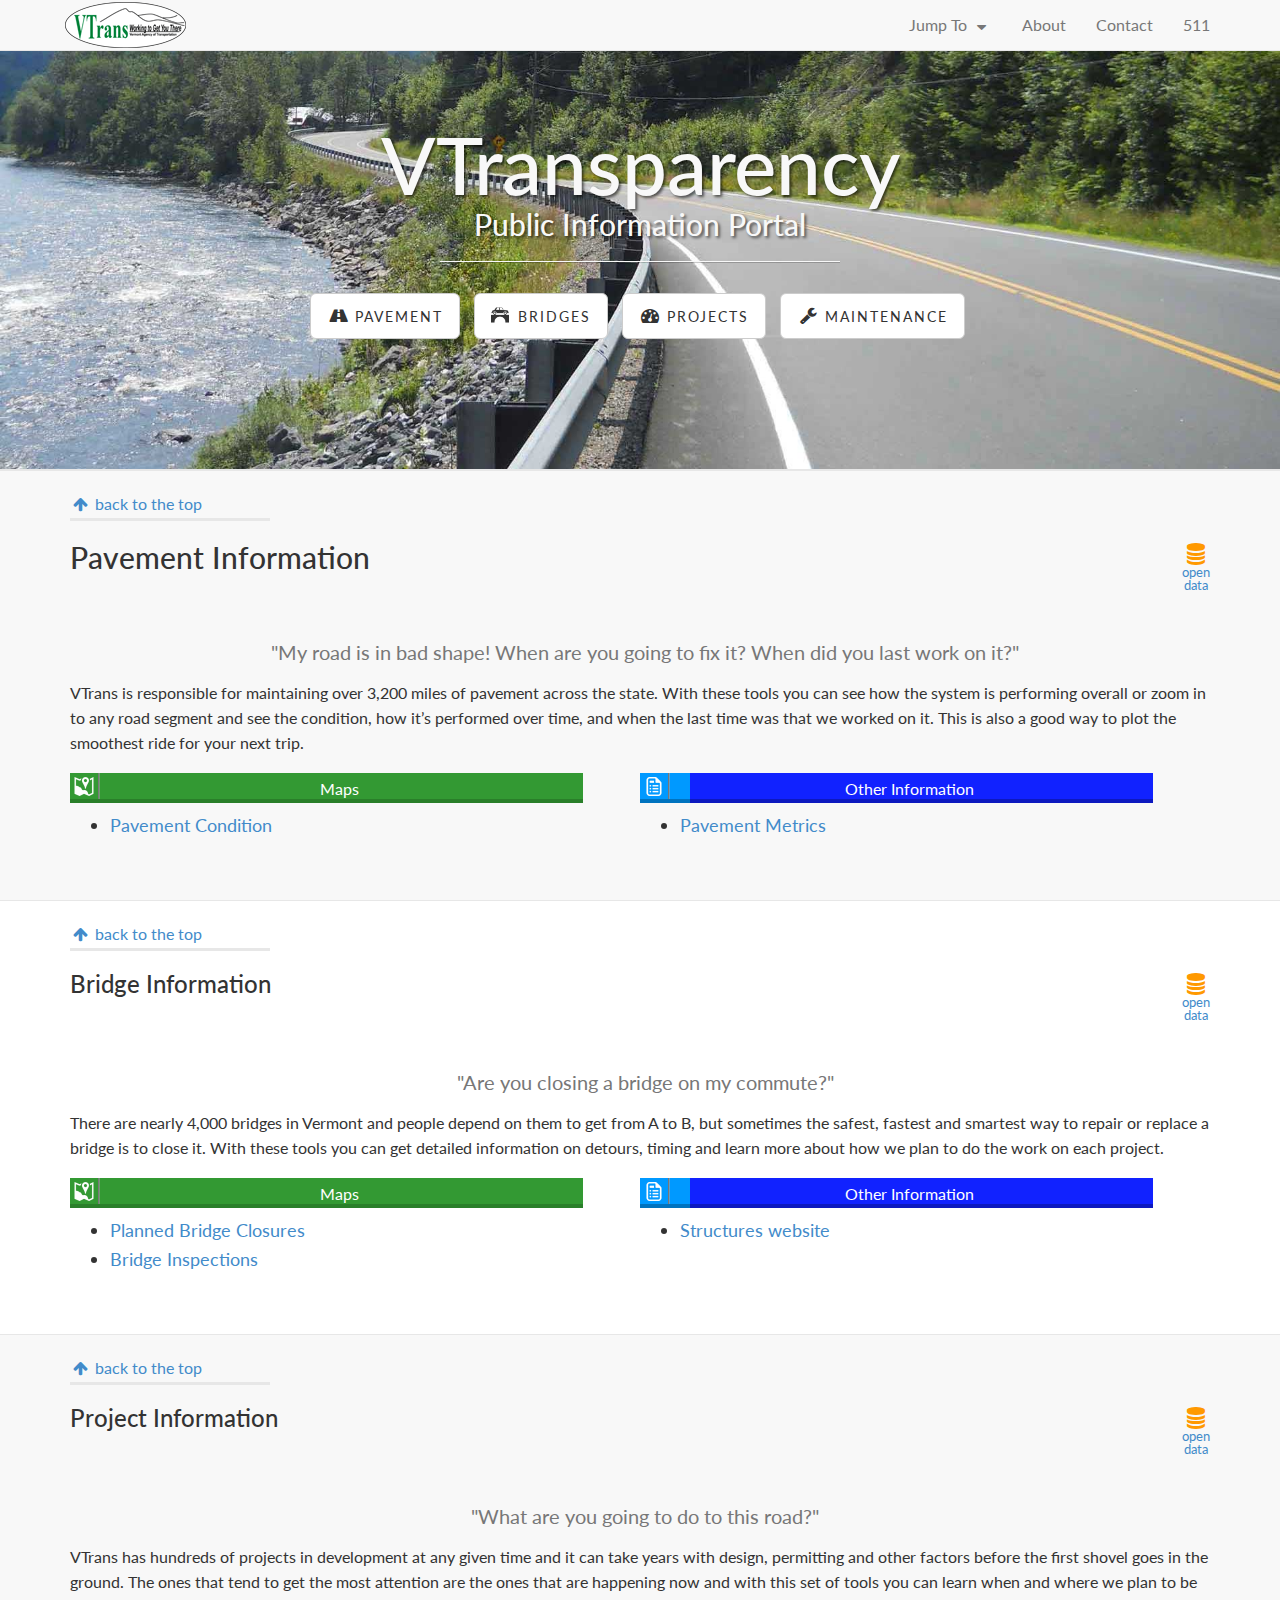
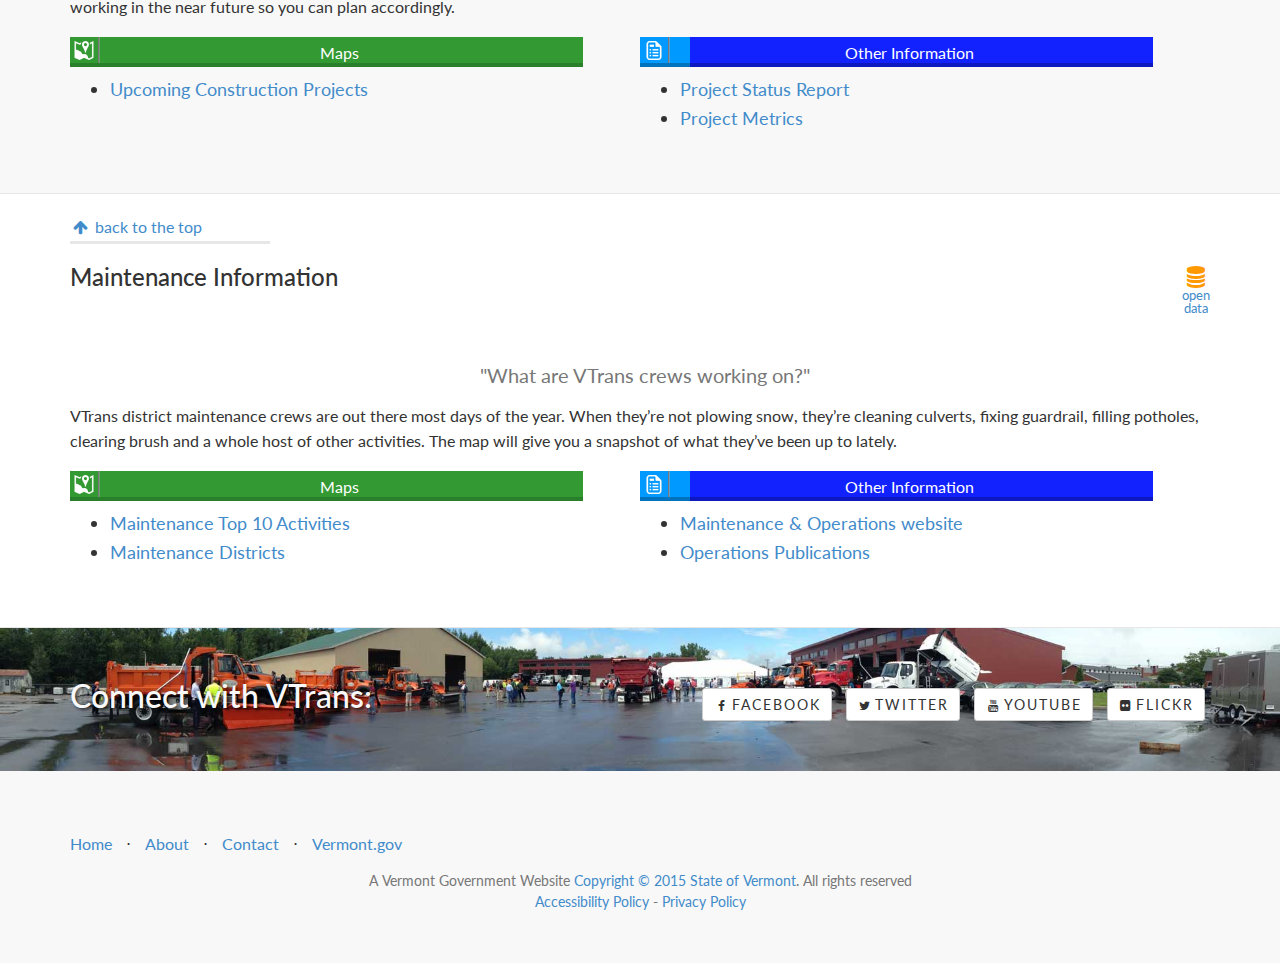
<file: index.html>
<!DOCTYPE html>
<html lang="en">
<head>
    <meta charset="utf-8">
    <meta http-equiv="X-UA-Compatible" content="IE=edge">
    <meta name="viewport" content="width=device-width, initial-scale=1">
    <meta name="description" content="">
    <meta name="author" content="">

    <title>VTransparency</title>
	<link rel="shortcut icon" href="vtrans.ico" type="image/x-icon" />
    <!-- Bootstrap Core CSS -->
    <link href="css/bootstrap.min.css" rel="stylesheet">

    <!-- Custom CSS -->
    <link href="css/landing-page.css" rel="stylesheet">

    <!-- Custom Fonts -->
    <link href="font-awesome-4.1.0/css/font-awesome.min.css" rel="stylesheet" type="text/css">
    <link href="http://fonts.googleapis.com/css?family=Lato:300,400,700,300italic,400italic,700italic" rel="stylesheet" type="text/css">

    <!-- HTML5 Shim and Respond.js IE8 support of HTML5 elements and media queries -->
    <!-- WARNING: Respond.js doesn't work if you view the page via file:// -->
    <!--[if lt IE 9]>
        <script src="https://oss.maxcdn.com/libs/html5shiv/3.7.0/html5shiv.js"></script>
        <script src="https://oss.maxcdn.com/libs/respond.js/1.4.2/respond.min.js"></script>
    <![endif]-->
</head>
<body>

    <!-- Navigation -->
    <nav class="navbar navbar-default navbar-fixed-top" role="navigation">
        <div class="container">
            <!-- Brand and toggle get grouped for better mobile display -->
            <div class="navbar-header">
                <button type="button" class="navbar-toggle" data-toggle="collapse" data-target="#bs-example-navbar-collapse-1">
                    <span class="sr-only">Toggle navigation</span>
                    <span class="icon-bar"></span>
                    <span class="icon-bar"></span>
                    <span class="icon-bar"></span>
                </button>
                <a class="navbar-brand" style="padding: 0 10px;" target="_blank" href="http://vtrans.vermont.gov"><img src='img/VTransLogo.png' height="50px" alt="VTrans" /></a>
            </div>
            <!-- Collect the nav links, forms, and other content for toggling -->
            <div class="collapse navbar-collapse" id="bs-example-navbar-collapse-1">
                <ul class="nav navbar-nav navbar-right">
					<li class="dropdown">
                        <a data-toggle="dropdown" href="">Jump To <i  style="position:relative; top:-2px;" class="fa fa-sort-desc fa-fw"></i></a>
						<ul class="dropdown-menu" role="menu" aria-labelledby="dLabel">
						   <li role="menu">
							<a href="#" class="pavement" role="menuitem" tabindex="-1">Pavement</a>
						   </li>
						   <li role="menu">
							<a href="#" class="bridge" role="menuitem" tabindex="-1">Bridges</a>
						   </li>
						   <li role="menu">
							<a href="#" class="projects" role="menuitem" tabindex="-1">Projects</a>
						   </li>
						   <li role="menu">
							<a href="#" class="ops" role="menuitem" tabindex="-1">Maintenance</a>
						   </li>
						  <!-- <li role="menu">
							<a href="#" class="who" role="menuitem" tabindex="-1">Contacts</a>
						   </li>-->
						</ul>
					</li>
                    <li>
                        <a href="about.html">About</a>
                    </li>
                    <li>
                        <a href="http://vtrans.vermont.gov/contact" target="_blank">Contact</a>
                    </li>
					<li>
                        <a href="http://511vt.com" target="_blank">511</a>
                    </li>					
                </ul>
            </div>

            <!-- /.navbar-collapse -->
        </div>
        <!-- /.container -->
    </nav>

    <!-- Header -->
    <div class="intro-header">

        <div class="container">

            <div class="row">
                <div class="col-lg-12">
                    <div class="intro-message">
                        <h1>VTransparency</h1>
                        <h2>Public Information Portal</h2>
                        <hr class="intro-divider">
                        <ul class="list-inline intro-social-buttons">
                            <li>
                                <a href="#" class="btn btn-default btn-lg pavement"><i class="fa fa-road fa-fw"></i> <span class="network-name">Pavement</span></a>
                            </li>
							<li>
                                <!--<a href="#" id="btnBridge" class="btn btn-default btn-lg"><i class="fa fa-car fa-fw"></i> <span class="network-name">Bridge</span></a>-->
                                <a href="#" class="btn btn-default btn-lg bridge">
                                <img src="img/bridge.png" height="18px" style="margin-top: -5px; padding-right: 4px;">
                                <span class="network-name">Bridges</span></a>
                            </li>
                            <li>
                                <a href="#" class="btn btn-default btn-lg projects"><i class="fa fa-tachometer fa-fw"></i> <span class="network-name">Projects</span></a>
                            </li>
							<li>
                                <a href="#" class="btn btn-default btn-lg ops"><i class="fa fa-wrench fa-fw"></i> <span class="network-name">Maintenance</span></a>
                            </li>
                            <!--<li>
                                <a href="#" class="btn btn-default btn-lg who"><i class="fa fa-phone-square fa-fw"></i> <span class="network-name">Contacts</span></a>
                            </li>      -->
                        </ul>
                    </div>
                </div>
            </div>

        </div>
        <!-- /.container -->

    </div>
    <!-- /.intro-header -->

    <!-- Page Content -->
    <div class="content-section-a first-section" id="pavement">
        <div class="container">
            <div class="row">
                <div class="col-lg-5 col-sm-6" style="width:100%">
					<div style="margin-top:-30px;">
					<p class="toTopMargin"><a class='backtop' href='#top'><i class="fa fa-arrow-up fa-fw"></i> back to the top</a></p>
                    <hr class="section-heading-spacer"/>
					</div>
                    <div class="clearfix"></div>
					<div class="contentTopLeft">
						<h2 class="section-heading" style="margin:0 0 8px 0px;">Pavement Information</h2>
					</div>
					<div class="contentTopRight">
						<!--<div class='topRightIcons'><a href="contact.html"><i class="fa fa-user fa-lg fauser"></i><br/><span>contact</span></a></div>-->
						<div class='topRightIcons'><a target="_blank" href="http://geodata.vermont.gov/datasets?q=pavement&sort=-updatedAt&t=nodevtrans"><i class="fa fa-database fa-lg fadatabase"></i><br/><p class="breakss">open</br>data</p></a></div>
					</div>
          <div class="contentTopCenter">
            <h2><small>"My road is in bad shape! When are you going to fix it? When did you last work on it?"</small></h2>
          </div>
					<div class="contentText">
						<p>VTrans is responsible for maintaining over 3,200 miles of pavement across the state. With these tools you can see how the system is performing overall or zoom in to any road segment and see the condition, how it’s performed over time, and when the last time was that we worked on it. This is also a good way to plot the smoothest ride for your next trip.</p>
					</div>
					<div class="contentMaps">
						<div class="mapsHeader" style="width:90%; text-align:center; height:30px;">
							<img style="float:left;" src="img/mapsHeader.png" width="50px" height="30px"/><span style="margin-left:-25px; line-height:2;">Maps</span>
						</div>
						<ul>
							<li><a target="_blank" href="http://vtrans.maps.arcgis.com/apps/webappviewer/index.html?appid=9afe7d93a8f24293abfa3fd5b62df408">Pavement Condition</a></li>
						</ul>
					</div>
					<div class="contentReports">
						<div class="reportsHeader" style="width:90%; text-align:center; height:30px;">
							<img style="float:left;" src="img/reportsHeader.png" width="50px" height="30px"/><span style="margin-left:-25px; line-height:2;">Other Information</span>
						</div>
						<ul>							
							<li><a href="pavement-metrics.html">Pavement Metrics</a></li>
						</ul>
					</div>
                </div>
            </div>
        </div>
        <!-- /.container -->
    </div>
    <!-- /.content-section-a -->

	<div class="content-section-b" id="bridge">
        <div class="container">
            <div class="row">
                <div class="col-lg-5 col-sm-6" style="width:100%">
					<div style="margin-top:-30px;">
					<p class="toTopMargin"><a class='backtop' href='#top'><i class="fa fa-arrow-up fa-fw"></i> back to the top</a></p>
                    <hr class="section-heading-spacer"/>
					</div>
                    <div class="clearfix"></div>
					<div class="contentTopLeft">
						<h3 class="section-heading" style="margin:0 0 8px 0px;">Bridge Information</h3>
					</div>
					<div class="contentTopRight">
						<!--<div class='topRightIcons'><a href="contact.html"><i class="fa fa-user fa-lg fauser"></i><br/><span>contact</span></a></div>-->
						<div class='topRightIcons'><a target="_blank" href="http://geodata.vermont.gov/datasets?q=bridge&sort=-updatedAt&t=isothemetrans"><i class="fa fa-database fa-lg fadatabase"></i><br/><p class="breakss">open</br>data</p></a></div>
					</div>
          <div class="contentTopCenter">
            <h2><small>"Are you closing a bridge on my commute?"</small></h2>
          </div>
					<div class="contentText">
						<p>There are nearly 4,000 bridges in Vermont and people depend on them to get from A to B, but sometimes the safest, fastest and smartest way to repair or replace a bridge is to close it. With these tools you can get detailed information on detours, timing and learn more about how we plan to do the work on each project.</p>
					</div>
					<div class="contentMaps">
						<div class="mapsHeader" style="width:90%; text-align:center; height:30px;">
							<img style="float:left;" src="img/mapsHeader.png" width="50px" height="30px"/><span style="margin-left:-25px; line-height:2;">Maps</span>
						</div>
						<ul>
							<li><a target="_blank" href="http://vtrans.maps.arcgis.com/apps/webappviewer/index.html?appid=369106d8ddc34c1085760884c1fd7031">Planned Bridge Closures</a></li>
							<li><a target="_blank" href="http://vtrans.maps.arcgis.com/apps/webappviewer/index.html?id=968633edde4d40f6b5150d4393b9b1ff">Bridge Inspections</a></li>
						</ul>
					</div>
					<div class="contentReports">
						<div class="reportsHeader" style="width:90%; text-align:center; height:30px;">
							<img style="float:left;" src="img/reportsHeader.png" width="50px" height="30px"/><span style="margin-left:-25px; line-height:2;">Other Information</span>
						</div>
						<ul>
							<li><a target="_blank" href="http://vtrans.vermont.gov/highway/structures-hydraulics">Structures website</a></li>										
						</ul>
					</div>
                </div>
            </div>
        </div>
        <!-- /.container -->
    </div>
    <!-- /.content-section-a -->

	<div class="content-section-a" id="projects">
        <div class="container">
            <div class="row">
                <div class="col-lg-5 col-sm-6" style="width:100%">
					<div style="margin-top:-30px;">
					<p class="toTopMargin"><a class='backtop' href='#top'><i class="fa fa-arrow-up fa-fw"></i> back to the top</a></p>
                    <hr class="section-heading-spacer"/>
					</div>
                    <div class="clearfix"></div>
					<div class="contentTopLeft">
						<h3 class="section-heading" style="margin:0 0 8px 0px;">Project Information</h3>
					</div>
					<div class="contentTopRight">
						<!--<div class='topRightIcons'><a href="contact.html"><i class="fa fa-user fa-lg fauser"></i><br/><span>contact</span></a></div>-->
						<div class='topRightIcons'><a target="_blank" href="http://geodata.vermont.gov/datasets?q=Transportation%20Project&sort=-updatedAt&t=isothemetrans"><i class="fa fa-database fa-lg fadatabase"></i><br/><p class="breakss">open</br>data</p></a></div>
					</div>
          <div class="contentTopCenter">
            <h2><small>"What are you going to do to this road?"</small></h2>
          </div>
					<div class="contentText">
						<p>VTrans has hundreds of projects in development at any given time and it can take years with design, permitting and other factors before the first shovel goes in the ground. The ones that tend to get the most attention are the ones that are happening now and with this set of tools you can learn when and where we plan to be working in the near future so you can plan accordingly.</p>
					</div>
					<div class="contentMaps">
						<div class="mapsHeader" style="width:90%; text-align:center; height:30px;">
							<img style="float:left;" src="img/mapsHeader.png" width="50px" height="30px"/><span style="margin-left:-25px; line-height:2;">Maps</span>
						</div>
						<ul>
							<li><a target="_blank" href="http://vtrans.maps.arcgis.com/apps/webappviewer/index.html?appid=2b310c475274402bb9a03eadd69991bf">Upcoming Construction Projects</a></li>
						</ul>
					</div>
					<div class="contentReports">
						<div class="reportsHeader" style="width:90%; text-align:center; height:30px;">
							<img style="float:left;" src="img/reportsHeader.png" width="50px" height="30px"/><span style="margin-left:-25px; line-height:2;">Other Information</span>
						</div>
						<ul>
							<li><a target="_blank" href="http://apps.vtrans.vermont.gov/ProjectStatusReport/ProjectStatusReport.aspx">Project Status Report</a></li>
							<li><a href="projects-metrics.html">Project Metrics</a></li>
						</ul>
					</div>
                </div>
            </div>
        </div>
        <!-- /.container -->
    </div>
    <!-- /.content-section-a -->

    <div class="content-section-b" id="ops">
        <div class="container">
            <div class="row">
                <div class="col-lg-5 col-sm-6" style="width:100%">
					<div style="margin-top:-30px;">
					<p class="toTopMargin"><a class='backtop' href='#top'><i class="fa fa-arrow-up fa-fw"></i> back to the top</a></p>
                    <hr class="section-heading-spacer"/>
					</div>
                    <div class="clearfix"></div>
					<div class="contentTopLeft">
						<h3 class="section-heading" style="margin:0 0 8px 0px;">Maintenance Information</h3>
					</div>
					<div class="contentTopRight">
						<!--<div class='topRightIcons'><a href="contact.html"><i class="fa fa-user fa-lg fauser"></i><br/><span>contact</span></a></div>-->
						<div class='topRightIcons'><a target="_blank" href="http://geodata.vermont.gov/datasets?q=maintenance&sort=-updatedAt&t=isothemetrans"><i class="fa fa-database fa-lg fadatabase"></i><br/><p class="breakss">open</br>data</p></a></div>
					</div>
          <div class="contentTopCenter">
            <h2><small>"What are VTrans crews working on?"</small></h2>
          </div>

					<div class="contentText">
						<p>VTrans district maintenance crews are out there most days of the year. When they’re not plowing snow, they’re cleaning culverts, fixing guardrail, filling potholes, clearing brush and a whole host of other activities. The map will give you a snapshot of what they’ve been up to lately.</p>
					</div>
					<div class="contentMaps">
						<div class="mapsHeader" style="width:90%; text-align:center; height:30px;">
							<img style="float:left;" src="img/mapsHeader.png" width="50px" height="30px"/><span style="margin-left:-25px; line-height:2;">Maps</span>
						</div>
						<ul>
							<li><a target="_blank" href="http://vtrans.maps.arcgis.com/apps/webappviewer/index.html?appid=cccec82c62ba441f88538be3e9b6811d">Maintenance Top 10 Activities</a></li>
							<li><a target="_blank" href="http://vtrans.vermont.gov/operations/districts">Maintenance Districts</a></li>
						</ul>
					</div>
					<div class="contentReports">
						<div class="reportsHeader" style="width:90%; text-align:center; height:30px;">
							<img style="float:left;" src="img/reportsHeader.png" width="50px" height="30px"/><span style="margin-left:-25px; line-height:2;">Other Information</span>
						</div>
						<ul>							
							<li><a target="_blank" href="http://vtrans.vermont.gov/operations/">Maintenance & Operations website</a></li>
							<li><a target="_blank" href="http://vtrans.vermont.gov/docs#operations">Operations Publications</a></li>							
						</ul>
					</div>
                </div>
            </div>
        </div>
        <!-- /.container -->
    </div>
    <!-- /.content-section-a -->
	<!--
	<div class="content-section-a" id="whocall">
        <div class="container">
            <div class="row">
                <div class="col-lg-5 col-sm-6" style="width:100%">
					<div style="margin-top:-30px;">
					<p class="toTopMargin"><a class='backtop' href='#top'><i class="fa fa-arrow-up fa-fw"></i> back to the top</a></p>
                    <hr class="section-heading-spacer"/>
					</div>
                    <div class="clearfix"></div>
					<div class="contentTopLeft">
						<h3 class="section-heading" style="margin:0 0 8px 0px;">Contacts</h3>
					</div>
					<div class="contentTopRight">
						<div class='topRightIcons'><a href="contact.html"><i class="fa fa-user fa-lg fauser"></i><br/><span>contact</span></a></div>
						<div class='topRightIcons'><a target="_blank" href="http://vtransparency.vtrans.opendata.arcgis.com/datasets?q=contact&sort_by=relevance"><i class="fa fa-database fa-lg fadatabase"></i><br/><p class="breakss">open</br>data</p></a></div>
					</div>
					<div class="contentText">
						<p> VTrans is a large organization with many different areas of expertise. Knowing who to contact about your issue is difficult due to the complex nature of our business. We've created an interactive map that will allow you to zoom in to where you have a question and provide contact information for that location. </p>
					</br>
						<p>The following maps and links provide insight into the right contact for the issue and region that you are interested in. </p>
					</div>
					<div class="contentMaps">
						<div class="mapsHeader" style="width:90%; text-align:center; height:30px;">
							<img style="float:left;" src="img/mapsHeader.png" width="50px" height="30px"/><span style="margin-left:-25px; line-height:2;">Maps</span>
						</div>
						<ul>
							<li><a target="_blank" href="http://vtrans.maps.arcgis.com/apps/webappviewer/index.html?appid=e8e8844ad1804dd2a74c319450c82754">Who Do I Call?</a></li>
						</ul>
					</div>
					<div class="contentReports">
						<div class="reportsHeader" style="width:90%; text-align:center; height:30px;">
							<img style="float:left;" src="img/reportsHeader.png" width="50px" height="30px"/><span style="margin-left:-25px; line-height:2;">Other Information</span>
						</div>
						<ul>
							<li><a target="_blank" href="http://vtrans.vermont.gov/about-us/contact">VTrans Contact page</a></li>
							<li><a href="http://vtrans.vermont.gov/about-us" target="_blank">VTrans Organizational Chart</a></li>
							<li><a target="_blank" href="http://dmv.vermont.gov/contact">DMV</a></li>
							<li><a target="_blank" href="http://vtransoperations.vermont.gov/about/contacts">District Offices</a></li>
						</ul>
					</div>
                </div>
            </div>
        </div>
        <!-- /.container -->
    <!--</div>-->
    <!-- /.content-section-a -->

    <div class="banner">

        <div class="container">

            <div class="row">
                <div class="col-lg-6">
                    <h3>Connect with VTrans:</h3>
                </div>
                <div class="col-lg-6">
                    <ul class="list-inline banner-social-buttons">
						<li>
                            <a target="_blank" href="https://www.facebook.com/pages/VTrans/143848835653728" class="btn btn-default btn-sm"><i class="fa fa-facebook fa-fw"></i> <span class="network-name">Facebook</span></a>
                        </li>
                        <li>
                            <a target="_blank" href="https://twitter.com/511VT" class="btn btn-default btn-sm"><i class="fa fa-twitter fa-fw"></i> <span class="network-name">Twitter</span></a>
                        </li>
						<li>
                            <a target="_blank" href="http://www.youtube.com/user/VTransTV" class="btn btn-default btn-sm"><i class="fa fa-youtube fa-fw"></i> <span class="network-name">YouTube</span></a>
                        </li>
						<li>
                            <a target="_blank" href="http://www.flickr.com/photos/vtrans/sets/" class="btn btn-default btn-sm"><i class="fa fa-flickr fa-fw"></i> <span class="network-name">Flickr</span></a>
                        </li>
                    </ul>
                </div>
            </div>

        </div>
        <!-- /.container -->

    </div>
    <!-- /.banner -->

    <!-- Footer -->
    <footer>
        <div class="container">
            <div class="row">
                <div class="col-lg-12">
                    <ul class="list-inline">
                        <li>
                            <a href="#" class='backtop'>Home</a>
                        </li>
                        <li class="footer-menu-divider">&sdot;</li>
                        <li>
                            <a href="about.html">About</a>
                        </li>
                        <li class="footer-menu-divider">&sdot;</li>
                        <li>
                            <a href="http://vtrans.vermont.gov/contact" target="_blank">Contact</a>
                        </li>
						<li class="footer-menu-divider">&sdot;</li>
                        <li>
                            <a target="_blank" href="http://vermont.gov">Vermont.gov</a>
                        </li>
                    </ul>
                    <p class="copyright text-muted small" style="text-align:center;">A Vermont Government Website <a target="_blank" href="http://www.vermont.gov/portal/policies/">Copyright © 2015 State of Vermont</a>. All rights reserved<br /><a target="_blank" href="http://www.vermont.gov/portal/policies/accessibility.php">Accessibility Policy</a> - <a target="_blank" href="http://www.vermont.gov/portal/policies/privacy.php">Privacy Policy</a></p>
                </div>
            </div>
        </div>
    </footer>

    <!-- jQuery Version 1.11.0 -->
    <script src="js/jquery-1.11.0.js"></script>

    <!-- Bootstrap Core JavaScript -->
    <script src="js/bootstrap.min.js"></script>

	<!-- custom -->
    <script src="js/vtransparency.js"></script>
	<script>
	  (function(i,s,o,g,r,a,m){i['GoogleAnalyticsObject']=r;i[r]=i[r]||function(){
	  (i[r].q=i[r].q||[]).push(arguments)},i[r].l=1*new Date();a=s.createElement(o),
	  m=s.getElementsByTagName(o)[0];a.async=1;a.src=g;m.parentNode.insertBefore(a,m)
	  })(window,document,'script','//www.google-analytics.com/analytics.js','ga');
	  ga('create', 'UA-56064749-1', 'auto');
	  ga('send', 'pageview');
	</script>

</body>

</html>
</file>
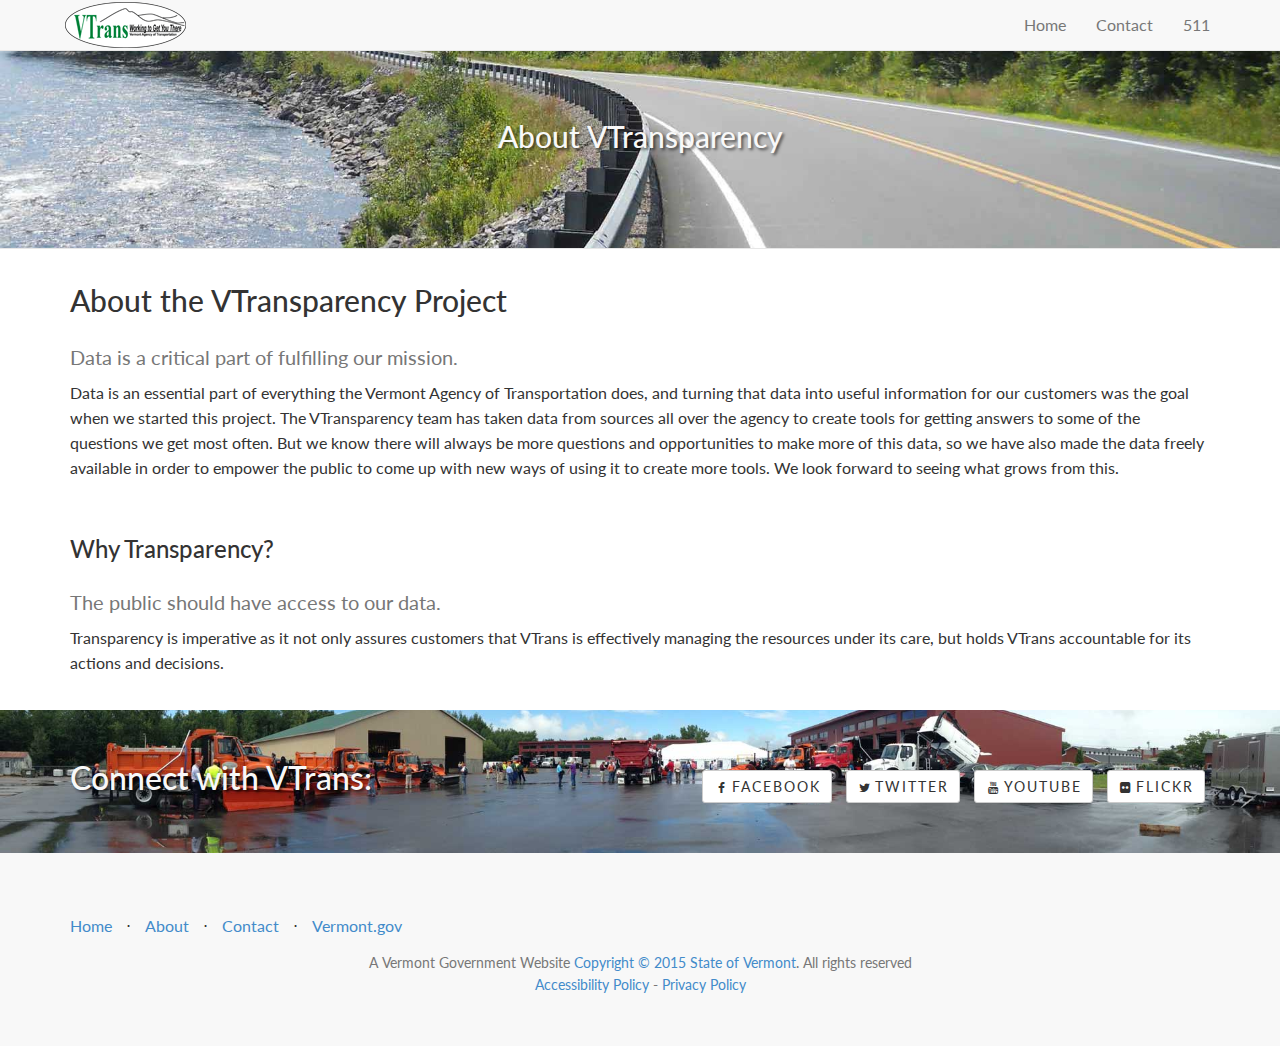
<file: about.html>
<!DOCTYPE html>
<html lang="en">

<head>

    <meta charset="utf-8">
    <meta http-equiv="X-UA-Compatible" content="IE=edge">
    <meta name="viewport" content="width=device-width, initial-scale=1">
    <meta name="description" content="">
    <meta name="author" content="">

    <title>VTransparency</title>

    <!-- Bootstrap Core CSS -->
    <link href="css/bootstrap.min.css" rel="stylesheet">

    <!-- Custom CSS -->
    <link href="css/landing-page.css" rel="stylesheet">

    <!-- Custom Fonts -->
    <link href="font-awesome-4.1.0/css/font-awesome.min.css" rel="stylesheet" type="text/css">
    <link href="http://fonts.googleapis.com/css?family=Lato:300,400,700,300italic,400italic,700italic" rel="stylesheet" type="text/css">

    <!-- HTML5 Shim and Respond.js IE8 support of HTML5 elements and media queries -->
    <!-- WARNING: Respond.js doesn't work if you view the page via file:// -->
    <!--[if lt IE 9]>
        <script src="https://oss.maxcdn.com/libs/html5shiv/3.7.0/html5shiv.js"></script>
        <script src="https://oss.maxcdn.com/libs/respond.js/1.4.2/respond.min.js"></script>
    <![endif]-->

</head>

<body>

    <!-- Navigation -->
    <nav class="navbar navbar-default navbar-fixed-top" role="navigation">
        <div class="container">
            <!-- Brand and toggle get grouped for better mobile display -->
            <div class="navbar-header">
                <button type="button" class="navbar-toggle" data-toggle="collapse" data-target="#bs-example-navbar-collapse-1">
                    <span class="sr-only">Toggle navigation</span>
                    <span class="icon-bar"></span>
                    <span class="icon-bar"></span>
                    <span class="icon-bar"></span>
                </button>
                <a class="navbar-brand" style="padding: 0 10px;" target="_blank" href="http://vtrans.vermont.gov"><img src='img/VTransLogo.png' height="50px" alt="VTrans" /></a>
            </div>
            <!-- Collect the nav links, forms, and other content for toggling -->
            <div class="collapse navbar-collapse" id="bs-example-navbar-collapse-1">
                <ul class="nav navbar-nav navbar-right">
                    <li>
                        <a href="index.html">Home</a>
                    </li>
                    <li>
                        <a href="http://vtrans.vermont.gov/contact" target="_blank">Contact</a>
                    </li>
					<li>
                        <a href="http://511vt.com" target="_blank">511</a>
                    </li>				
                </ul>
            </div>
            <!-- /.navbar-collapse -->
        </div>
        <!-- /.container -->
    </nav>

    <!-- Header -->
    <div class="intro-header sub-intro-header">

        <div class="container">

            <div class="row">
                <div class="col-lg-12">
                    <div class="intro-message">
                        <h2 style="padding: 50px;">About VTransparency</h2>
                    </div>
                </div>
            </div>

        </div>
        <!-- /.container -->

    </div>
    <!-- /.intro-header -->


	<div class="subPageContent">
		<div class="container">
		<!-- BEGIN Page Content -->
			<h2>About the VTransparency Project</h2>
      <h2><small> Data is a critical part of fulfilling our mission.</small></h2>
    				<p>Data is an essential part of everything the Vermont Agency of Transportation does, and turning that data into useful information for our customers was the goal when we started this project. The VTransparency team has taken data from sources all over the agency to create tools for getting answers to some of the questions we get most often. But we know there will always be more questions and opportunities to make more of this data, so we have also made the data freely available in order to empower the public to come up with new ways of using it to create more tools. We look forward to seeing what grows from this.</p>
        <br>
      <h3>Why Transparency?</h3>
      <h2><small> The public should have access to our data.</small></h2>
    					<p>Transparency is imperative as it not only assures customers that VTrans is effectively managing the resources under its care, but holds VTrans accountable for its actions and decisions.</p>

		<!-- END Page Content -->
		</div>
	</div>

     <div class="banner">

        <div class="container">

            <div class="row">
                <div class="col-lg-6">
                    <h3>Connect with VTrans:</h3>
                </div>
                <div class="col-lg-6">
                    <ul class="list-inline banner-social-buttons">
						<li>
                            <a target="_blank" href="https://www.facebook.com/pages/VTrans/143848835653728" class="btn btn-default btn-sm"><i class="fa fa-facebook fa-fw"></i> <span class="network-name">Facebook</span></a>
                        </li>
                        <li>
                            <a target="_blank" href="https://twitter.com/511VT" class="btn btn-default btn-sm"><i class="fa fa-twitter fa-fw"></i> <span class="network-name">Twitter</span></a>
                        </li>
						<li>
                            <a target="_blank" href="http://www.youtube.com/user/VTransTV" class="btn btn-default btn-sm"><i class="fa fa-youtube fa-fw"></i> <span class="network-name">YouTube</span></a>
                        </li>
						<li>
                            <a target="_blank" href="http://www.flickr.com/photos/vtrans/sets/" class="btn btn-default btn-sm"><i class="fa fa-flickr fa-fw"></i> <span class="network-name">Flickr</span></a>
                        </li>
                    </ul>
                </div>
            </div>

        </div>
        <!-- /.container -->

    </div>
    <!-- /.banner -->

    <!-- Footer -->
    <footer>
        <div class="container">
            <div class="row">
                <div class="col-lg-12">
                    <ul class="list-inline">
                        <li>
                            <a href="index.html" >Home</a>
                        </li>
                        <li class="footer-menu-divider">&sdot;</li>
                        <li>
                            <a href="about.html">About</a>
                        </li>
                        <li class="footer-menu-divider">&sdot;</li>
                        <li>
                            <a href="http://vtrans.vermont.gov/contact" target="_blank">Contact</a>
                        </li>
						<li class="footer-menu-divider">&sdot;</li>
                        <li>
                            <a target="_blank" href="http://vermont.gov">Vermont.gov</a>
                        </li>
                    </ul>
                    <p class="copyright text-muted small" style="text-align:center;">A Vermont Government Website <a target="_blank" href="http://www.vermont.gov/portal/policies/">Copyright © 2015 State of Vermont</a>. All rights reserved<br /><a target="_blank" href="http://www.vermont.gov/portal/policies/accessibility.php">Accessibility Policy</a> - <a target="_blank" href="http://www.vermont.gov/portal/policies/privacy.php">Privacy Policy</a></p>
                </div>
            </div>
        </div>
    </footer>

    <!-- jQuery Version 1.11.0 -->
    <script src="js/jquery-1.11.0.js"></script>

    <!-- Bootstrap Core JavaScript -->
    <script src="js/bootstrap.min.js"></script>

	<!-- custom -->
    <script src="js/vtransparency.js"></script>
	<script>
	  (function(i,s,o,g,r,a,m){i['GoogleAnalyticsObject']=r;i[r]=i[r]||function(){
	  (i[r].q=i[r].q||[]).push(arguments)},i[r].l=1*new Date();a=s.createElement(o),
	  m=s.getElementsByTagName(o)[0];a.async=1;a.src=g;m.parentNode.insertBefore(a,m)
	  })(window,document,'script','//www.google-analytics.com/analytics.js','ga');
	  ga('create', 'UA-56064749-1', 'auto');
	  ga('send', 'pageview');
	</script>

</body>

</html>
</file>
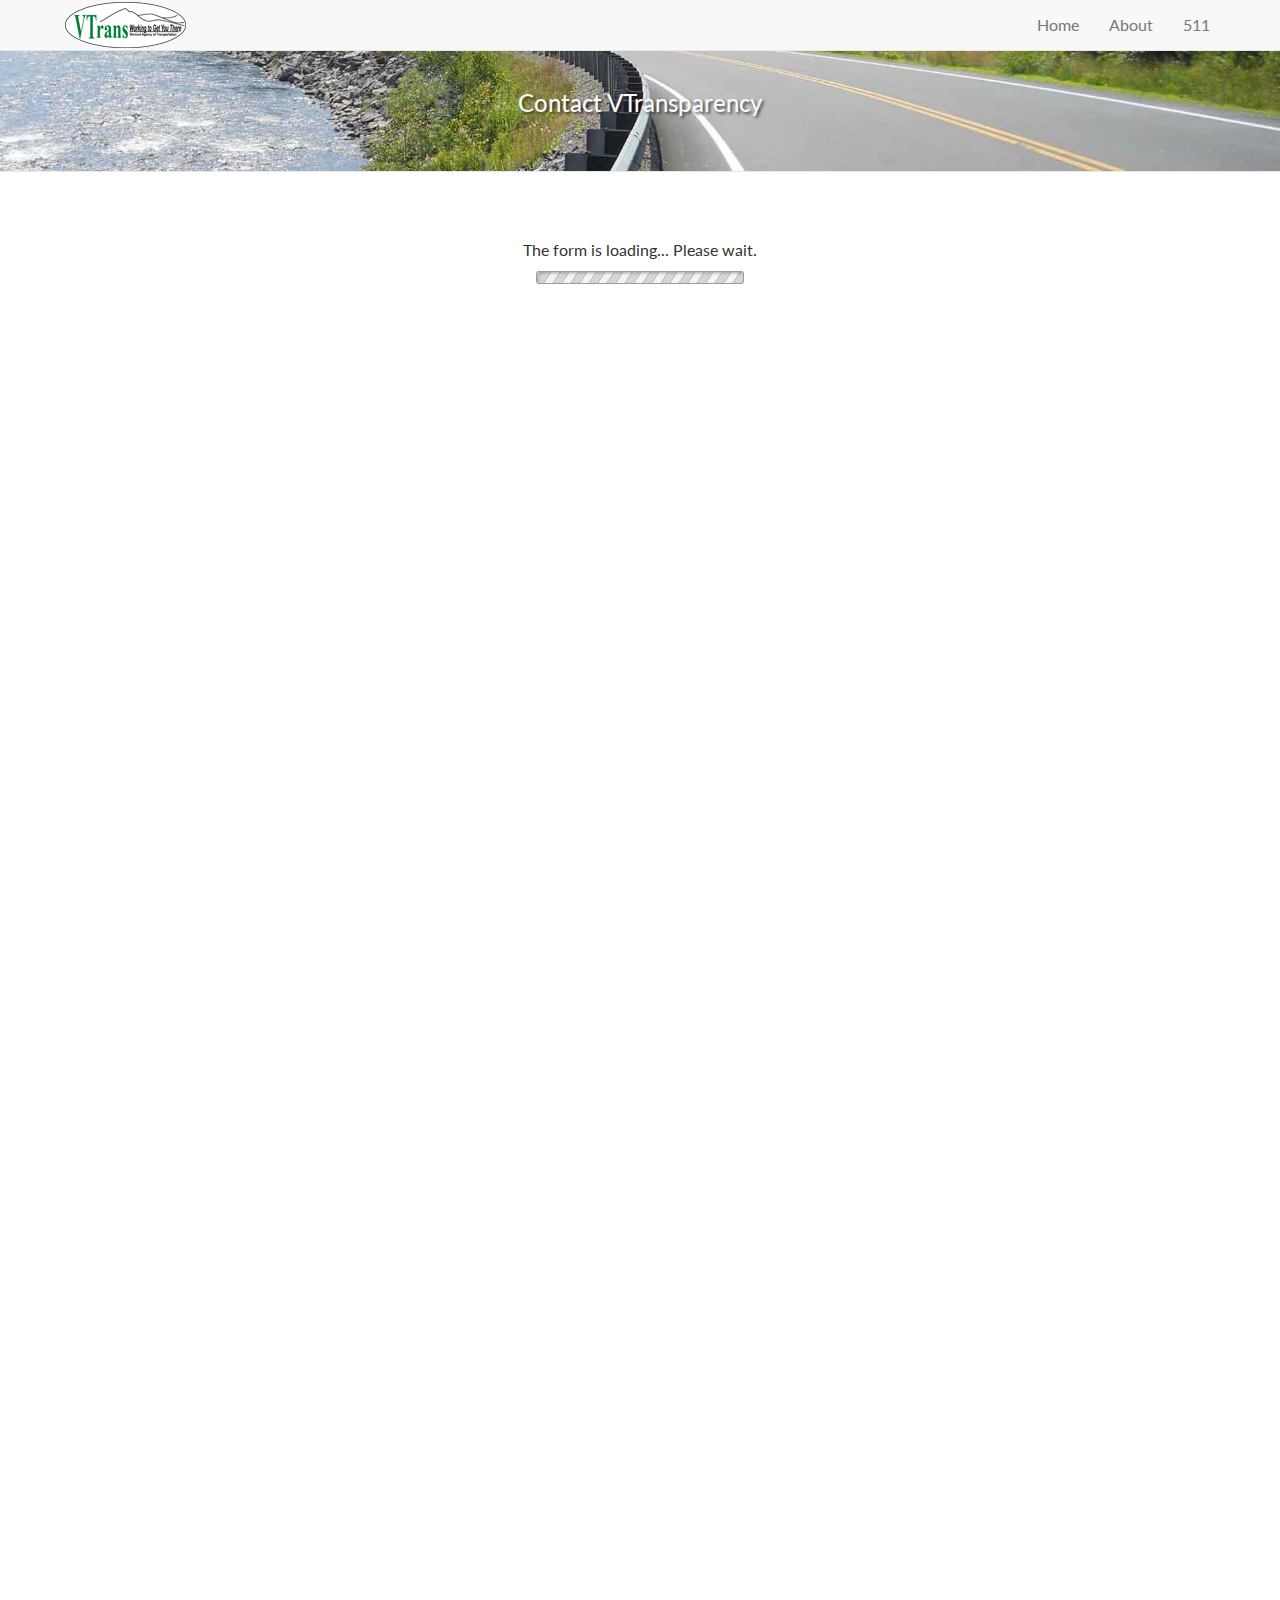
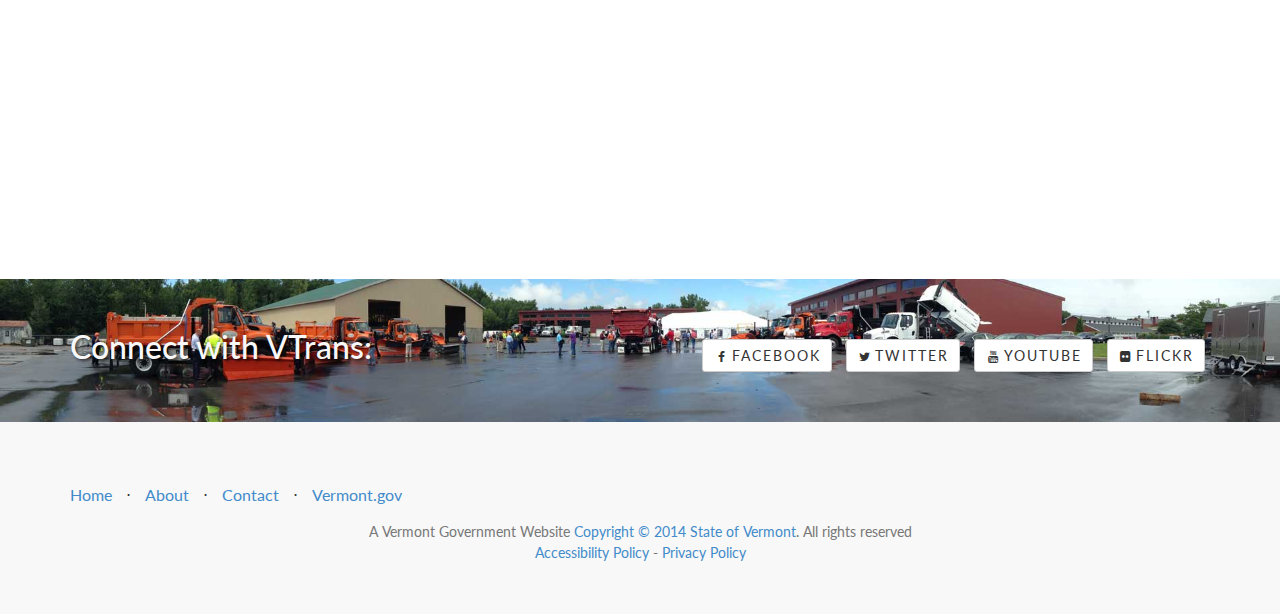
<file: contact.html>
<!DOCTYPE html>
<html lang="en">

<head>

    <meta charset="utf-8">
    <meta http-equiv="X-UA-Compatible" content="IE=edge">
    <meta name="viewport" content="width=device-width, initial-scale=1">
    <meta name="description" content="">
    <meta name="author" content="">

    <title>VTransparency</title>

    <!-- Bootstrap Core CSS -->
    <link href="css/bootstrap.min.css" rel="stylesheet">

    <!-- Custom CSS -->
    <link href="css/landing-page.css" rel="stylesheet">

    <!-- Custom Fonts -->
    <link href="font-awesome-4.1.0/css/font-awesome.min.css" rel="stylesheet" type="text/css">
    <link href="http://fonts.googleapis.com/css?family=Lato:300,400,700,300italic,400italic,700italic" rel="stylesheet" type="text/css">

    <!-- HTML5 Shim and Respond.js IE8 support of HTML5 elements and media queries -->
    <!-- WARNING: Respond.js doesn't work if you view the page via file:// -->
    <!--[if lt IE 9]>
        <script src="https://oss.maxcdn.com/libs/html5shiv/3.7.0/html5shiv.js"></script>
        <script src="https://oss.maxcdn.com/libs/respond.js/1.4.2/respond.min.js"></script>
    <![endif]-->

</head>

<body>

    <!-- Navigation -->
    <nav class="navbar navbar-default navbar-fixed-top" role="navigation">
        <div class="container">
            <!-- Brand and toggle get grouped for better mobile display -->
            <div class="navbar-header">
                <button type="button" class="navbar-toggle" data-toggle="collapse" data-target="#bs-example-navbar-collapse-1">
                    <span class="sr-only">Toggle navigation</span>
                    <span class="icon-bar"></span>
                    <span class="icon-bar"></span>
                    <span class="icon-bar"></span>
                </button>
                <a class="navbar-brand" style="padding: 0 10px;"  target="_blank" href="http://vtrans.vermont.gov"><img src='img/VTransLogo.png' height="50px" alt="VTrans" /></a>
            </div>
            <!-- Collect the nav links, forms, and other content for toggling -->
            <div class="collapse navbar-collapse" id="bs-example-navbar-collapse-1">
                <ul class="nav navbar-nav navbar-right">
                    <li>
                        <a href="index.html">Home</a>
                    </li>              
                    <li>
                        <a href="about.html">About</a>
                    </li>
					<li>
                        <a href="http://511vt.com" target="_blank">511</a>
                    </li>					
                </ul>
            </div>
            <!-- /.navbar-collapse -->
        </div>
        <!-- /.container -->
    </nav>

    <!-- Header -->
    <div class="intro-header sub-intro-header">

        <div class="container">

            <div class="row">
                <div class="col-lg-12">
                    <div class="intro-message">
                        <h3>Contact VTransparency</h3>                        
                    </div>
                </div>
            </div>

        </div>
        <!-- /.container -->

    </div>
    <!-- /.intro-header -->

    
	<div class="subPageContent">
		<div class="container" style="text-align:center;">	
		<!-- BEGIN Page Content -->     
		<p id="formLoad">The form is loading... Please wait.<br /><img src="img/ajax-loader.gif" alt="loading" /></p>
			<iframe id="contactForm" src="http://vtrans.maps.arcgis.com/apps/GeoForm/index.html?appid=933ba340cef84436a761021e17561d97&webmap=30b347f286b34cd189ac7e924a53de79" style="width: 100%; height: 1550px" seamless="seamless" scrolling="no"></iframe>
		<!-- END Page Content -->
		</div>
	</div>
	
    <div class="banner">

        <div class="container">

            <div class="row">
                <div class="col-lg-6">
                    <h3>Connect with VTrans:</h3>
                </div>
                <div class="col-lg-6">
                    <ul class="list-inline banner-social-buttons">
						<li>
                            <a target="_blank" href="https://www.facebook.com/pages/VTrans/143848835653728" class="btn btn-default btn-sm"><i class="fa fa-facebook fa-fw"></i> <span class="network-name">Facebook</span></a>
                        </li>
                        <li>
                            <a target="_blank" href="https://twitter.com/511VT" class="btn btn-default btn-sm"><i class="fa fa-twitter fa-fw"></i> <span class="network-name">Twitter</span></a>
                        </li>
						<li>
                            <a target="_blank" href="http://www.youtube.com/user/VTransTV" class="btn btn-default btn-sm"><i class="fa fa-youtube fa-fw"></i> <span class="network-name">YouTube</span></a>
                        </li>
						<li>
                            <a target="_blank" href="http://www.flickr.com/photos/vtrans/sets/" class="btn btn-default btn-sm"><i class="fa fa-flickr fa-fw"></i> <span class="network-name">Flickr</span></a>
                        </li>
                    </ul>
                </div>
            </div>

        </div>
        <!-- /.container -->

    </div>
    <!-- /.banner -->

    <!-- Footer -->
    <footer>
        <div class="container">
            <div class="row">
                <div class="col-lg-12">
                    <ul class="list-inline">
                        <li>
                            <a href="index.html" >Home</a>
                        </li>
                        <li class="footer-menu-divider">&sdot;</li>
                        <li>
                            <a href="about.html">About</a>
                        </li>                        
                        <li class="footer-menu-divider">&sdot;</li>
                        <li>
                            <a href="contact.html">Contact</a>
                        </li>
						<li class="footer-menu-divider">&sdot;</li>
                        <li>
                            <a target="_blank" href="http://vermont.gov">Vermont.gov</a>
                        </li>
                    </ul>
                    <p class="copyright text-muted small" style="text-align:center;">A Vermont Government Website <a target="_blank" href="http://www.vermont.gov/portal/policies/">Copyright © 2014 State of Vermont</a>. All rights reserved<br /><a target="_blank" href="http://www.vermont.gov/portal/policies/accessibility.php">Accessibility Policy</a> - <a target="_blank" href="http://www.vermont.gov/portal/policies/privacy.php">Privacy Policy</a></p>
                </div>
            </div>
        </div>
    </footer>

    <!-- jQuery Version 1.11.0 -->
    <script src="js/jquery-1.11.0.js"></script>

    <!-- Bootstrap Core JavaScript -->
    <script src="js/bootstrap.min.js"></script>
	
	<!-- custom -->
    <script src="js/vtransparency.js"></script>
	<script>
	  (function(i,s,o,g,r,a,m){i['GoogleAnalyticsObject']=r;i[r]=i[r]||function(){
	  (i[r].q=i[r].q||[]).push(arguments)},i[r].l=1*new Date();a=s.createElement(o),
	  m=s.getElementsByTagName(o)[0];a.async=1;a.src=g;m.parentNode.insertBefore(a,m)
	  })(window,document,'script','//www.google-analytics.com/analytics.js','ga');
	  ga('create', 'UA-56064749-1', 'auto');
	  ga('send', 'pageview');
	</script> 
	
</body>

</html>
</file>
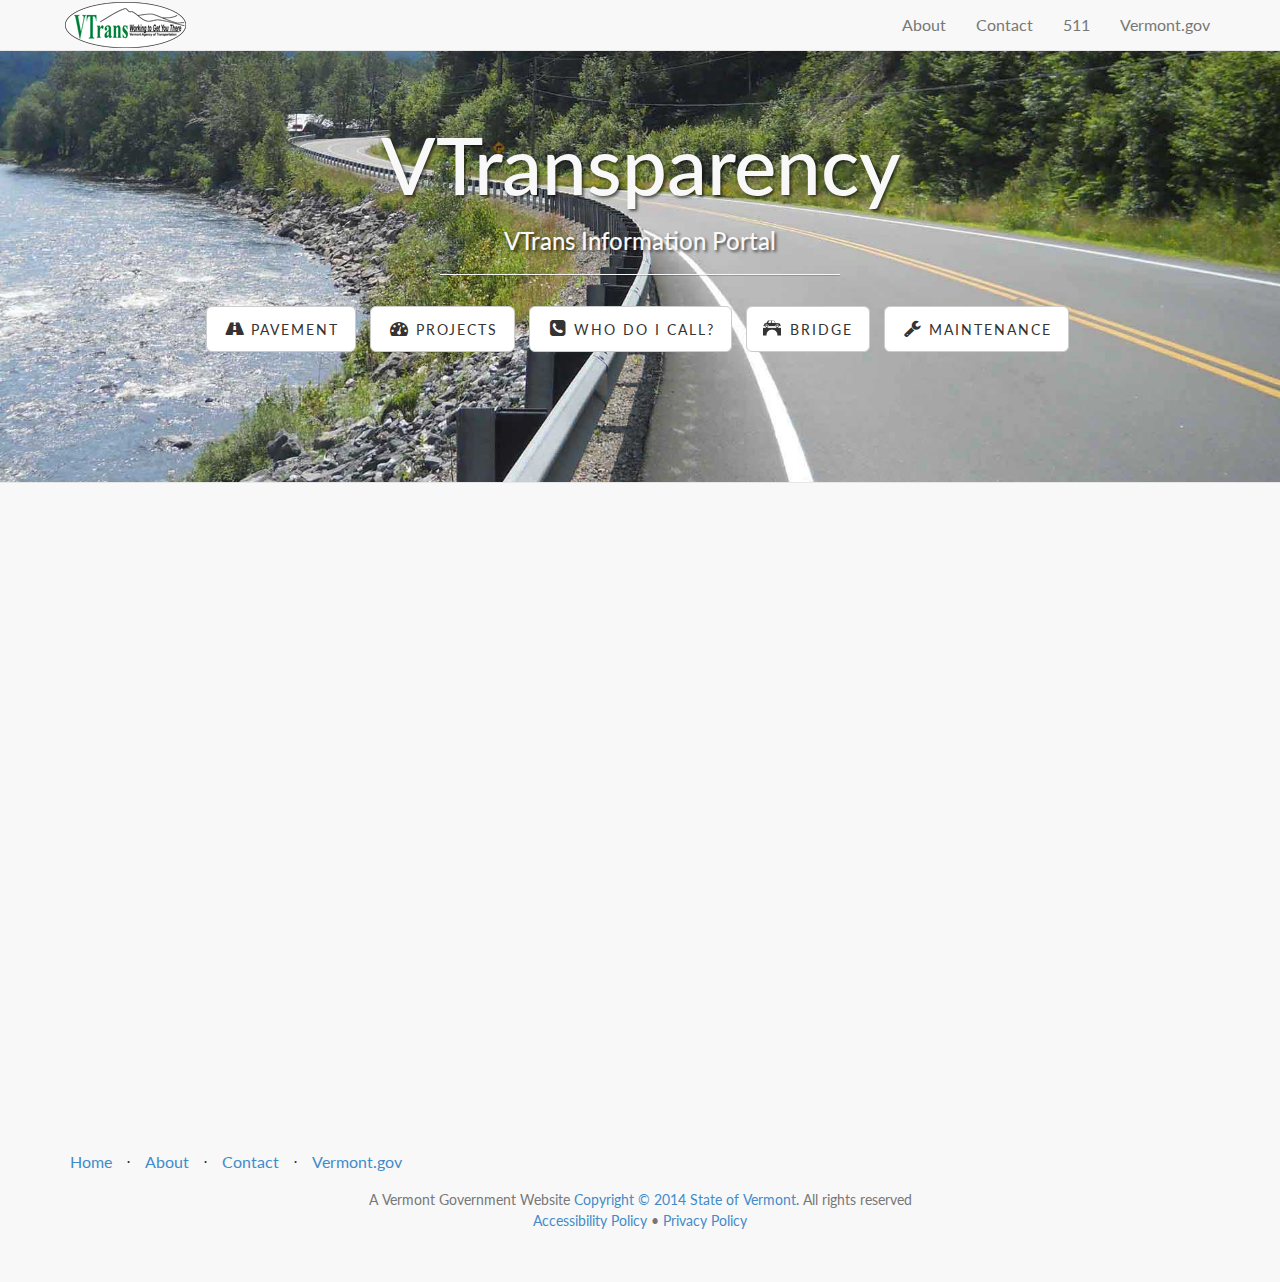
<file: dashboard.html>
<!DOCTYPE html>
<html lang="en">

<head>

    <meta charset="utf-8">
    <meta http-equiv="X-UA-Compatible" content="IE=edge">
    <meta name="viewport" content="width=device-width, initial-scale=1">
    <meta name="description" content="">
    <meta name="author" content="">

    <title>VTransparency</title>

    <!-- Bootstrap Core CSS -->
    <link href="css/bootstrap.min.css" rel="stylesheet">

    <!-- Custom CSS -->
    <link href="css/landing-page.css" rel="stylesheet">

    <!-- Custom Fonts -->
    <link href="font-awesome-4.1.0/css/font-awesome.min.css" rel="stylesheet" type="text/css">
    <link href="http://fonts.googleapis.com/css?family=Lato:300,400,700,300italic,400italic,700italic" rel="stylesheet" type="text/css">

    <!-- HTML5 Shim and Respond.js IE8 support of HTML5 elements and media queries -->
    <!-- WARNING: Respond.js doesn't work if you view the page via file:// -->
    <!--[if lt IE 9]>
        <script src="https://oss.maxcdn.com/libs/html5shiv/3.7.0/html5shiv.js"></script>
        <script src="https://oss.maxcdn.com/libs/respond.js/1.4.2/respond.min.js"></script>
    <![endif]-->

</head>

<body>

    <!-- Navigation -->
    <nav class="navbar navbar-default navbar-fixed-top" role="navigation">
        <div class="container">
            <!-- Brand and toggle get grouped for better mobile display -->
            <div class="navbar-header">
                <button type="button" class="navbar-toggle" data-toggle="collapse" data-target="#bs-example-navbar-collapse-1">
                    <span class="sr-only">Toggle navigation</span>
                    <span class="icon-bar"></span>
                    <span class="icon-bar"></span>
                    <span class="icon-bar"></span>
                </button>
                <a class="navbar-brand" style="padding: 0 10px;" href="#"><img src='img/VTransLogo.png' height="50px" alt="VTrans" /></a>
            </div>
            <!-- Collect the nav links, forms, and other content for toggling -->
            <div class="collapse navbar-collapse" id="bs-example-navbar-collapse-1">
                <ul class="nav navbar-nav navbar-right">
                    <li>
                        <a href="#">About</a>
                    </li>              
                    <li>
                        <a href="#">Contact</a>
                    </li>
					<li>
                        <a href="http://511vt.com" target="_blank">511</a>
                    </li>
					<li>
                        <a href="http://vermont.gov" target="_blank" >Vermont.gov</a>
                    </li>
                </ul>
            </div>
            <!-- /.navbar-collapse -->
        </div>
        <!-- /.container -->
    </nav>

    <!-- Header -->
    <div class="intro-header">

        <div class="container">

            <div class="row">
                <div class="col-lg-12">
                    <div class="intro-message">
                        <h1>VTransparency</h1>
                        <h3>VTrans Information Portal</h3>
                        <hr class="intro-divider">
                        <ul class="list-inline intro-social-buttons">
                            <li>
                                <a href="#" id="btnPavement" class="btn btn-default btn-lg"><i class="fa fa-road fa-fw"></i> <span class="network-name">Pavement</span></a>
                            </li>
                            <li>
                                <a href="#" id="btnProjects" class="btn btn-default btn-lg"><i class="fa fa-tachometer fa-fw"></i> <span class="network-name">Projects</span></a>
                            </li>
                            <li>
                                <a href="#" id="btnWho" class="btn btn-default btn-lg"><i class="fa fa-phone-square fa-fw"></i> <span class="network-name">Who Do I call?</span></a>
                            </li>
							<li>
                                <!--<a href="#" id="btnBridge" class="btn btn-default btn-lg"><i class="fa fa-car fa-fw"></i> <span class="network-name">Bridge</span></a>-->
                                <a href="#" id="btnBridge" class="btn btn-default btn-lg">                                	
                                <img src="img/bridge.png" height="18px" style="margin-top: -5px; padding-right: 4px;">
                                <span class="network-name">Bridge</span></a>
                            </li>
                            <li>
                                <a href="#" id="btnOps" class="btn btn-default btn-lg"><i class="fa fa-wrench fa-fw"></i> <span class="network-name">Maintenance</span></a>
                            </li>
                        </ul>
                    </div>
                </div>
            </div>

        </div>
        <!-- /.container -->

    </div>
    <!-- /.intro-header -->

    <!-- Page Content -->

    <div class="content-section-a" id="pavement">
        <div class="container">
        	<iframe src="http://vtrans.maps.arcgis.com/apps/dashboard/index.html#/17f4be3d8614454f828e411f00f6a273" width=100% height=1000px></iframe>

        </div>

        <!-- /.container -->

    </div>
    <!-- /.banner -->

    <!-- Footer -->
    <footer>
        <div class="container">
            <div class="row">
                <div class="col-lg-12">
                    <ul class="list-inline">
                        <li>
                            <a href="#" class='backtop'>Home</a>
                        </li>
                        <li class="footer-menu-divider">&sdot;</li>
                        <li>
                            <a href="#about">About</a>
                        </li>                        
                        <li class="footer-menu-divider">&sdot;</li>
                        <li>
                            <a href="#contact">Contact</a>
                        </li>
						<li class="footer-menu-divider">&sdot;</li>
                        <li>
                            <a target="_blank" href="http://vermont.gov">Vermont.gov</a>
                        </li>
                    </ul>
                    <p class="copyright text-muted small" style="text-align:center;">A Vermont Government Website <a target="_blank" href="http://www.vermont.gov/portal/policies/">Copyright © 2014 State of Vermont</a>. All rights reserved<br /><a target="_blank" href="http://www.vermont.gov/portal/policies/accessibility.php">Accessibility Policy</a> &bull; <a target="_blank" href="http://www.vermont.gov/portal/policies/privacy.php">Privacy Policy</a></p>
                </div>
            </div>
        </div>
    </footer>

    <!-- jQuery Version 1.11.0 -->
    <script src="js/jquery-1.11.0.js"></script>

    <!-- Bootstrap Core JavaScript -->
    <script src="js/bootstrap.min.js"></script>
	
	<!-- custom -->
    <script src="js/vtransparency.js"></script>
	<script>
	  (function(i,s,o,g,r,a,m){i['GoogleAnalyticsObject']=r;i[r]=i[r]||function(){
	  (i[r].q=i[r].q||[]).push(arguments)},i[r].l=1*new Date();a=s.createElement(o),
	  m=s.getElementsByTagName(o)[0];a.async=1;a.src=g;m.parentNode.insertBefore(a,m)
	  })(window,document,'script','//www.google-analytics.com/analytics.js','ga');
	  ga('create', 'UA-56064749-1', 'auto');
	  ga('send', 'pageview');
	</script>
	
</body>

</html>
</file>
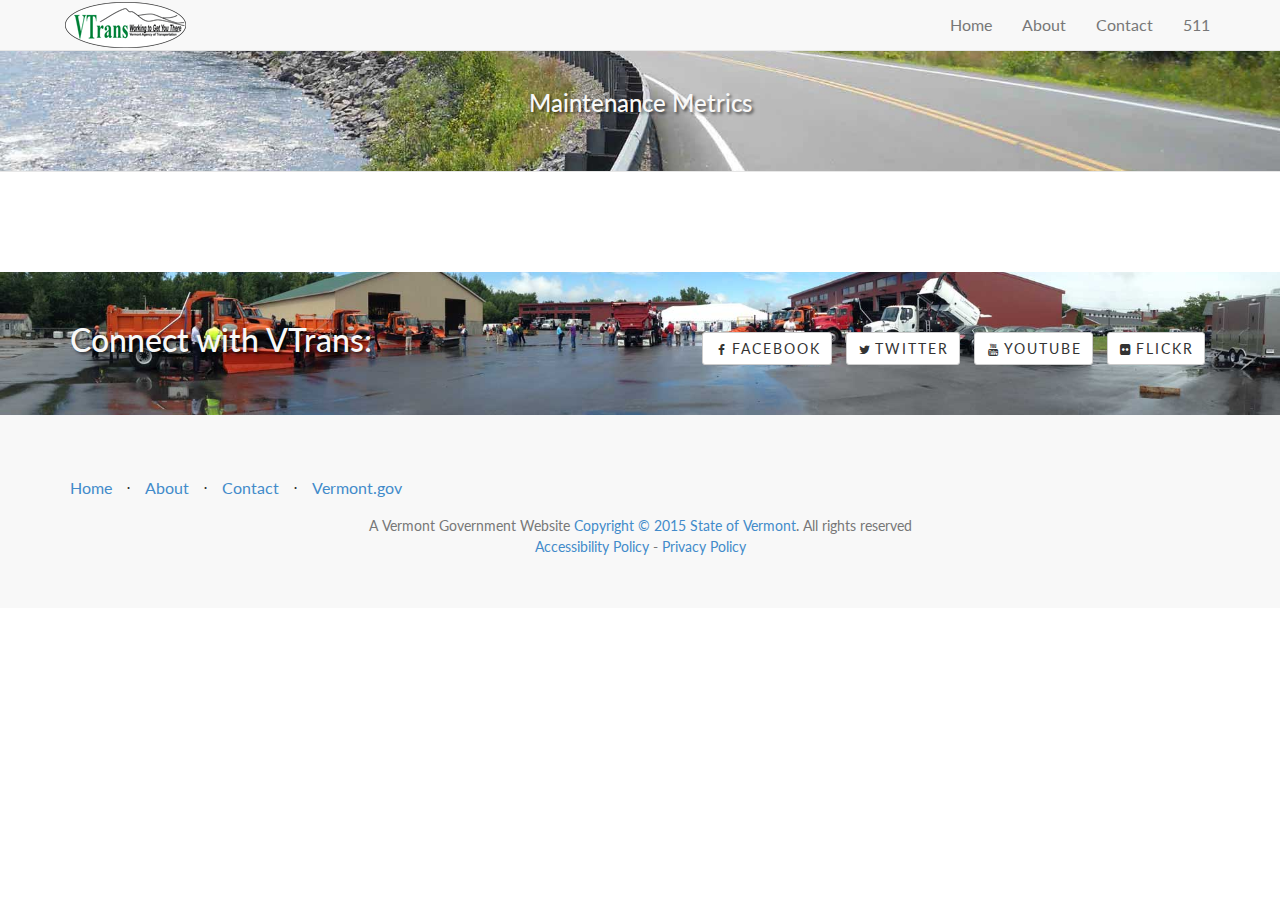
<file: maintenance-metrics.html>
<!DOCTYPE html>
<html lang="en">

<head>

    <meta charset="utf-8">
    <meta http-equiv="X-UA-Compatible" content="IE=edge">
    <meta name="viewport" content="width=device-width, initial-scale=1">
    <meta name="description" content="">
    <meta name="author" content="">

    <title>VTransparency</title>

    <!-- Bootstrap Core CSS -->
    <link href="css/bootstrap.min.css" rel="stylesheet">

    <!-- Custom CSS -->
    <link href="css/landing-page.css" rel="stylesheet">

    <!-- Custom Fonts -->
    <link href="font-awesome-4.1.0/css/font-awesome.min.css" rel="stylesheet" type="text/css">
    <link href="http://fonts.googleapis.com/css?family=Lato:300,400,700,300italic,400italic,700italic" rel="stylesheet" type="text/css">

    <!-- HTML5 Shim and Respond.js IE8 support of HTML5 elements and media queries -->
    <!-- WARNING: Respond.js doesn't work if you view the page via file:// -->
    <!--[if lt IE 9]>
        <script src="https://oss.maxcdn.com/libs/html5shiv/3.7.0/html5shiv.js"></script>
        <script src="https://oss.maxcdn.com/libs/respond.js/1.4.2/respond.min.js"></script>
    <![endif]-->

</head>

<body>

    <!-- Navigation -->
    <nav class="navbar navbar-default navbar-fixed-top" role="navigation">
        <div class="container">
            <!-- Brand and toggle get grouped for better mobile display -->
            <div class="navbar-header">
                <button type="button" class="navbar-toggle" data-toggle="collapse" data-target="#bs-example-navbar-collapse-1">
                    <span class="sr-only">Toggle navigation</span>
                    <span class="icon-bar"></span>
                    <span class="icon-bar"></span>
                    <span class="icon-bar"></span>
                </button>
                <a class="navbar-brand" style="padding: 0 10px;" target="_blank" href="http://vtrans.vermont.gov"><img src='img/VTransLogo.png' height="50px" alt="VTrans" /></a>
            </div>
            <!-- Collect the nav links, forms, and other content for toggling -->
            <div class="collapse navbar-collapse" id="bs-example-navbar-collapse-1">
                <ul class="nav navbar-nav navbar-right">
                    <li>
                        <a href="index.html">Home</a>
                    </li>  
					<li>
                        <a href="about.html">About</a>
                    </li>
                    <li>
                        <a href="http://vtrans.vermont.gov/about-us/contact" target="_blank">Contact</a>
                    </li>
					<li>
                        <a href="http://511vt.com" target="_blank">511</a>
                    </li>					
                </ul>
            </div>
            <!-- /.navbar-collapse -->
        </div>
        <!-- /.container -->
    </nav>

    <!-- Header -->
    <div class="intro-header sub-intro-header">

        <div class="container">

            <div class="row">
                <div class="col-lg-12">
                    <div class="intro-message">
                        <h3>Maintenance Metrics</h3>                        
                    </div>
                </div>
            </div>

        </div>
        <!-- /.container -->

    </div>
    <!-- /.intro-header -->

    
	<div class="pageContent">
		<div class="container" style="text-align:center;">	
		<!-- BEGIN Page Content -->
            
		<!-- END Page Content -->
		</div>
	</div>
	
    <div class="banner">

        <div class="container">

            <div class="row">
                <div class="col-lg-6">
                    <h3>Connect with VTrans:</h3>
                </div>
                <div class="col-lg-6">
                    <ul class="list-inline banner-social-buttons">
						<li>
                            <a target="_blank" href="https://www.facebook.com/pages/VTrans/143848835653728" class="btn btn-default btn-sm"><i class="fa fa-facebook fa-fw"></i> <span class="network-name">Facebook</span></a>
                        </li>
                        <li>
                            <a target="_blank" href="https://twitter.com/511VT" class="btn btn-default btn-sm"><i class="fa fa-twitter fa-fw"></i> <span class="network-name">Twitter</span></a>
                        </li>
						<li>
                            <a target="_blank" href="http://www.youtube.com/user/VTransTV" class="btn btn-default btn-sm"><i class="fa fa-youtube fa-fw"></i> <span class="network-name">YouTube</span></a>
                        </li>
						<li>
                            <a target="_blank" href="http://www.flickr.com/photos/vtrans/sets/" class="btn btn-default btn-sm"><i class="fa fa-flickr fa-fw"></i> <span class="network-name">Flickr</span></a>
                        </li>
                    </ul>
                </div>
            </div>

        </div>
        <!-- /.container -->

    </div>
    <!-- /.banner -->

    <!-- Footer -->
    <footer>
        <div class="container">
            <div class="row">
                <div class="col-lg-12">
                    <ul class="list-inline">
                        <li>
                            <a href="index.html" >Home</a>
                        </li>
                        <li class="footer-menu-divider">&sdot;</li>
                        <li>
                            <a href="about.html">About</a>
                        </li>                        
                        <li class="footer-menu-divider">&sdot;</li>
                        <li>
                            <a href="http://vtrans.vermont.gov/about-us/contact" target="_blank">Contact</a>
                        </li>
						<li class="footer-menu-divider">&sdot;</li>
                        <li>
                            <a target="_blank" href="http://vermont.gov">Vermont.gov</a>
                        </li>
                    </ul>
                    <p class="copyright text-muted small" style="text-align:center;">A Vermont Government Website <a target="_blank" href="http://www.vermont.gov/portal/policies/">Copyright © 2015 State of Vermont</a>. All rights reserved<br /><a target="_blank" href="http://www.vermont.gov/portal/policies/accessibility.php">Accessibility Policy</a> - <a target="_blank" href="http://www.vermont.gov/portal/policies/privacy.php">Privacy Policy</a></p>
                </div>
            </div>
        </div>
    </footer>

    <!-- jQuery Version 1.11.0 -->
    <script src="js/jquery-1.11.0.js"></script>

    <!-- Bootstrap Core JavaScript -->
    <script src="js/bootstrap.min.js"></script>
	
	<!-- custom -->
    <script src="js/vtransparency.js"></script>
	<script>
	  (function(i,s,o,g,r,a,m){i['GoogleAnalyticsObject']=r;i[r]=i[r]||function(){
	  (i[r].q=i[r].q||[]).push(arguments)},i[r].l=1*new Date();a=s.createElement(o),
	  m=s.getElementsByTagName(o)[0];a.async=1;a.src=g;m.parentNode.insertBefore(a,m)
	  })(window,document,'script','//www.google-analytics.com/analytics.js','ga');
	  ga('create', 'UA-56064749-1', 'auto');
	  ga('send', 'pageview');
	</script> 
	
</body>

</html>
</file>
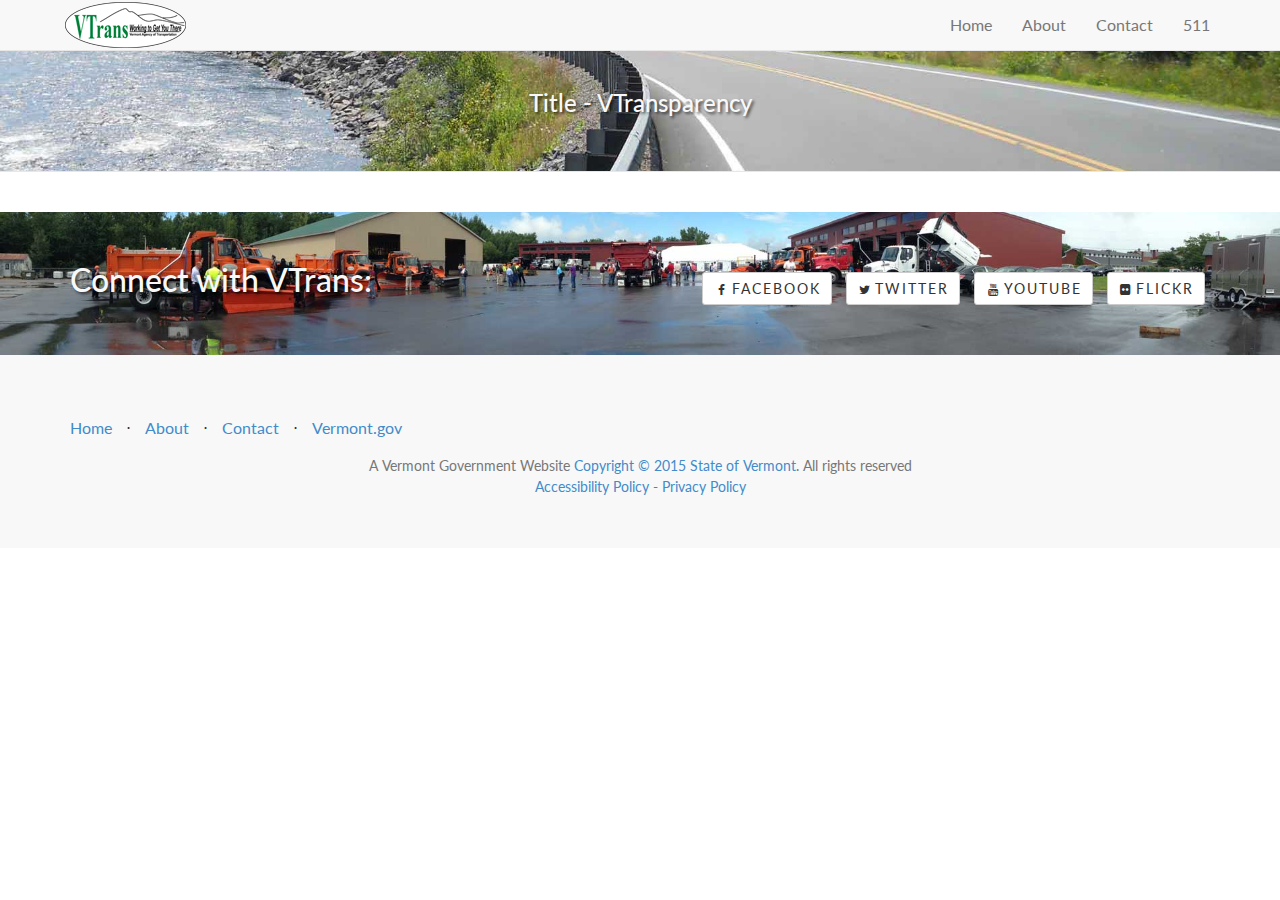
<file: page-template.html>
<!DOCTYPE html>
<html lang="en">

<head>

    <meta charset="utf-8">
    <meta http-equiv="X-UA-Compatible" content="IE=edge">
    <meta name="viewport" content="width=device-width, initial-scale=1">
    <meta name="description" content="">
    <meta name="author" content="">

    <title>VTransparency</title>

    <!-- Bootstrap Core CSS -->
    <link href="css/bootstrap.min.css" rel="stylesheet">

    <!-- Custom CSS -->
    <link href="css/landing-page.css" rel="stylesheet">

    <!-- Custom Fonts -->
    <link href="font-awesome-4.1.0/css/font-awesome.min.css" rel="stylesheet" type="text/css">
    <link href="http://fonts.googleapis.com/css?family=Lato:300,400,700,300italic,400italic,700italic" rel="stylesheet" type="text/css">

    <!-- HTML5 Shim and Respond.js IE8 support of HTML5 elements and media queries -->
    <!-- WARNING: Respond.js doesn't work if you view the page via file:// -->
    <!--[if lt IE 9]>
        <script src="https://oss.maxcdn.com/libs/html5shiv/3.7.0/html5shiv.js"></script>
        <script src="https://oss.maxcdn.com/libs/respond.js/1.4.2/respond.min.js"></script>
    <![endif]-->

</head>

<body>

    <!-- Navigation -->
    <nav class="navbar navbar-default navbar-fixed-top" role="navigation">
        <div class="container">
            <!-- Brand and toggle get grouped for better mobile display -->
            <div class="navbar-header">
                <button type="button" class="navbar-toggle" data-toggle="collapse" data-target="#bs-example-navbar-collapse-1">
                    <span class="sr-only">Toggle navigation</span>
                    <span class="icon-bar"></span>
                    <span class="icon-bar"></span>
                    <span class="icon-bar"></span>
                </button>
                <a class="navbar-brand" style="padding: 0 10px;" target="_blank" href="http://vtrans.vermont.gov"><img src='img/VTransLogo.png' height="50px" alt="VTrans" /></a>
            </div>
            <!-- Collect the nav links, forms, and other content for toggling -->
            <div class="collapse navbar-collapse" id="bs-example-navbar-collapse-1">
                <ul class="nav navbar-nav navbar-right">
                    <li>
                        <a href="index.html">Home</a>
                    </li>  
					<li>
                        <a href="about.html">About</a>
                    </li>
                    <li>
                        <a href="http://vtrans.vermont.gov/about-us/contact" target="_blank">Contact</a>
                    </li>
					<li>
                        <a href="http://511vt.com" target="_blank">511</a>
                    </li>					
                </ul>
            </div>
            <!-- /.navbar-collapse -->
        </div>
        <!-- /.container -->
    </nav>

    <!-- Header -->
    <div class="intro-header sub-intro-header">

        <div class="container">

            <div class="row">
                <div class="col-lg-12">
                    <div class="intro-message">
                        <h3>Title - VTransparency</h3>                        
                    </div>
                </div>
            </div>

        </div>
        <!-- /.container -->

    </div>
    <!-- /.intro-header -->

    
	<div class="subPageContent">
		<div class="container" style="text-align:center;">	
		<!-- BEGIN Page Content -->
			
			
			
			
			
			
			
			
			
			
	
		<!-- END Page Content -->
		</div>
	</div>
	
    <div class="banner">

        <div class="container">

            <div class="row">
                <div class="col-lg-6">
                    <h3>Connect with VTrans:</h3>
                </div>
                <div class="col-lg-6">
                    <ul class="list-inline banner-social-buttons">
						<li>
                            <a target="_blank" href="https://www.facebook.com/pages/VTrans/143848835653728" class="btn btn-default btn-sm"><i class="fa fa-facebook fa-fw"></i> <span class="network-name">Facebook</span></a>
                        </li>
                        <li>
                            <a target="_blank" href="https://twitter.com/511VT" class="btn btn-default btn-sm"><i class="fa fa-twitter fa-fw"></i> <span class="network-name">Twitter</span></a>
                        </li>
						<li>
                            <a target="_blank" href="http://www.youtube.com/user/VTransTV" class="btn btn-default btn-sm"><i class="fa fa-youtube fa-fw"></i> <span class="network-name">YouTube</span></a>
                        </li>
						<li>
                            <a target="_blank" href="http://www.flickr.com/photos/vtrans/sets/" class="btn btn-default btn-sm"><i class="fa fa-flickr fa-fw"></i> <span class="network-name">Flickr</span></a>
                        </li>
                    </ul>
                </div>
            </div>

        </div>
        <!-- /.container -->

    </div>
    <!-- /.banner -->

    <!-- Footer -->
    <footer>
        <div class="container">
            <div class="row">
                <div class="col-lg-12">
                    <ul class="list-inline">
                        <li>
                            <a href="index.html" >Home</a>
                        </li>
                        <li class="footer-menu-divider">&sdot;</li>
                        <li>
                            <a href="about.html">About</a>
                        </li>                        
                        <li class="footer-menu-divider">&sdot;</li>
                        <li>
                            <a href="http://vtrans.vermont.gov/about-us/contact" target="_blank">Contact</a>
                        </li>
						<li class="footer-menu-divider">&sdot;</li>
                        <li>
                            <a target="_blank" href="http://vermont.gov">Vermont.gov</a>
                        </li>
                    </ul>
                    <p class="copyright text-muted small" style="text-align:center;">A Vermont Government Website <a target="_blank" href="http://www.vermont.gov/portal/policies/">Copyright © 2015 State of Vermont</a>. All rights reserved<br /><a target="_blank" href="http://www.vermont.gov/portal/policies/accessibility.php">Accessibility Policy</a> - <a target="_blank" href="http://www.vermont.gov/portal/policies/privacy.php">Privacy Policy</a></p>
                </div>
            </div>
        </div>
    </footer>

    <!-- jQuery Version 1.11.0 -->
    <script src="js/jquery-1.11.0.js"></script>

    <!-- Bootstrap Core JavaScript -->
    <script src="js/bootstrap.min.js"></script>
	
	<!-- custom -->
    <script src="js/vtransparency.js"></script>
	<script>
	  (function(i,s,o,g,r,a,m){i['GoogleAnalyticsObject']=r;i[r]=i[r]||function(){
	  (i[r].q=i[r].q||[]).push(arguments)},i[r].l=1*new Date();a=s.createElement(o),
	  m=s.getElementsByTagName(o)[0];a.async=1;a.src=g;m.parentNode.insertBefore(a,m)
	  })(window,document,'script','//www.google-analytics.com/analytics.js','ga');
	  ga('create', 'UA-56064749-1', 'auto');
	  ga('send', 'pageview');
	</script> 
	
</body>

</html>
</file>
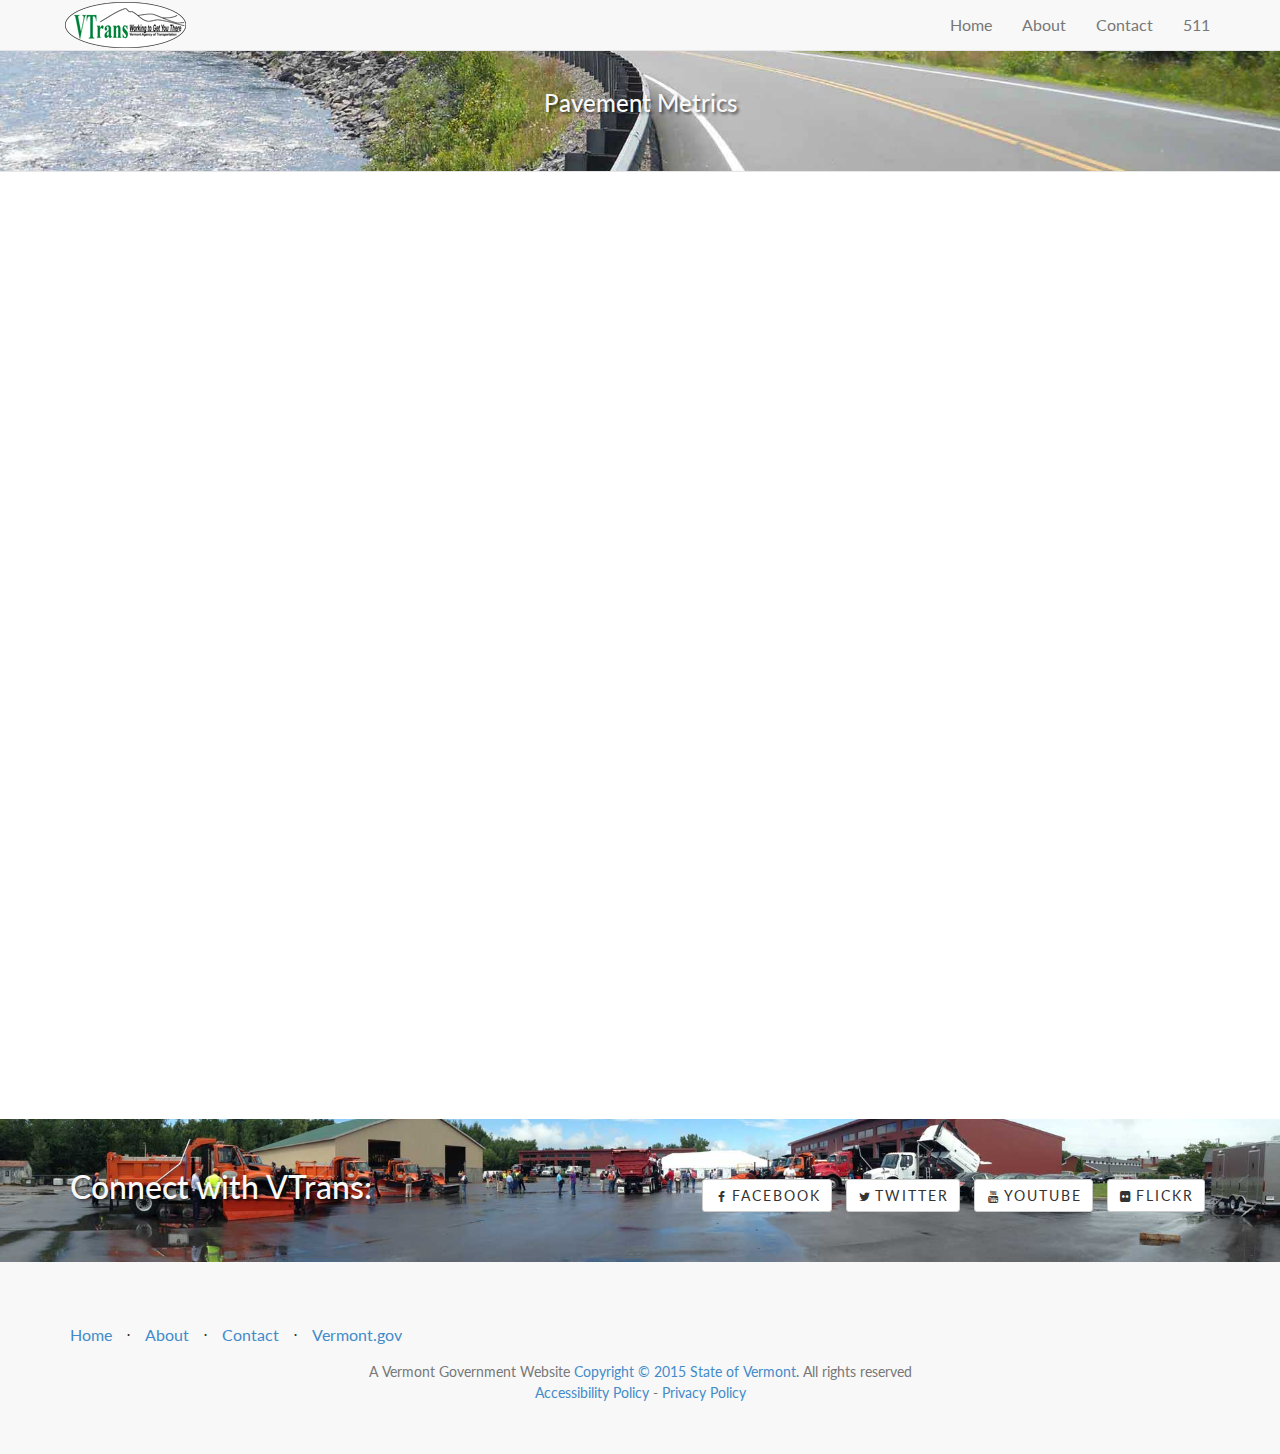
<file: pavement-metrics.html>
<!DOCTYPE html>
<html lang="en">

<head>

    <meta charset="utf-8">
    <meta http-equiv="X-UA-Compatible" content="IE=edge">
    <meta name="viewport" content="width=device-width, initial-scale=1">
    <meta name="description" content="">
    <meta name="author" content="">

    <title>VTransparency</title>

    <!-- Bootstrap Core CSS -->
    <link href="css/bootstrap.min.css" rel="stylesheet">

    <!-- Custom CSS -->
    <link href="css/landing-page.css" rel="stylesheet">

    <!-- Custom Fonts -->
    <link href="font-awesome-4.1.0/css/font-awesome.min.css" rel="stylesheet" type="text/css">
    <link href="http://fonts.googleapis.com/css?family=Lato:300,400,700,300italic,400italic,700italic" rel="stylesheet" type="text/css">

    <!-- HTML5 Shim and Respond.js IE8 support of HTML5 elements and media queries -->
    <!-- WARNING: Respond.js doesn't work if you view the page via file:// -->
    <!--[if lt IE 9]>
        <script src="https://oss.maxcdn.com/libs/html5shiv/3.7.0/html5shiv.js"></script>
        <script src="https://oss.maxcdn.com/libs/respond.js/1.4.2/respond.min.js"></script>
    <![endif]-->

</head>

<body>

    <!-- Navigation -->
    <nav class="navbar navbar-default navbar-fixed-top" role="navigation">
        <div class="container">
            <!-- Brand and toggle get grouped for better mobile display -->
            <div class="navbar-header">
                <button type="button" class="navbar-toggle" data-toggle="collapse" data-target="#bs-example-navbar-collapse-1">
                    <span class="sr-only">Toggle navigation</span>
                    <span class="icon-bar"></span>
                    <span class="icon-bar"></span>
                    <span class="icon-bar"></span>
                </button>
                <a class="navbar-brand" style="padding: 0 10px;" target="_blank" href="http://vtrans.vermont.gov"><img src='img/VTransLogo.png' height="50px" alt="VTrans" /></a>
            </div>
            <!-- Collect the nav links, forms, and other content for toggling -->
            <div class="collapse navbar-collapse" id="bs-example-navbar-collapse-1">
                <ul class="nav navbar-nav navbar-right">
                    <li>
                        <a href="index.html">Home</a>
                    </li>  
					<li>
                        <a href="about.html">About</a>
                    </li>
                    <li>
                        <a href="http://vtrans.vermont.gov/about-us/contact" target="_blank">Contact</a>
                    </li>
					<li>
                        <a href="http://511vt.com" target="_blank">511</a>
                    </li>					
                </ul>
            </div>
            <!-- /.navbar-collapse -->
        </div>
        <!-- /.container -->
    </nav>

    <!-- Header -->
    <div class="intro-header sub-intro-header">

        <div class="container">

            <div class="row">
                <div class="col-lg-12">
                    <div class="intro-message">
                        <h3>Pavement Metrics</h3>                        
                    </div>
                </div>
            </div>

        </div>
        <!-- /.container -->

    </div>
    <!-- /.intro-header -->

    
	<div class="subPageContent">
		<div class="container" style="text-align:center;">	
		<!-- BEGIN Page Content -->           
            <div id="pavement">
				<iframe style="height:900px;" src="http://vtransmap.aot.state.vt.us/vtp/dashboardviewer/default.aspx?name=PavementCondition" seamless='seamless' scrolling="no"></iframe>
            </div>
		<!-- END Page Content -->	
		</div>
	</div>
	
    <div class="banner">

        <div class="container">

            <div class="row">
                <div class="col-lg-6">
                    <h3>Connect with VTrans:</h3>
                </div>
                <div class="col-lg-6">
                    <ul class="list-inline banner-social-buttons">
						<li>
                            <a target="_blank" href="https://www.facebook.com/pages/VTrans/143848835653728" class="btn btn-default btn-sm"><i class="fa fa-facebook fa-fw"></i> <span class="network-name">Facebook</span></a>
                        </li>
                        <li>
                            <a target="_blank" href="https://twitter.com/511VT" class="btn btn-default btn-sm"><i class="fa fa-twitter fa-fw"></i> <span class="network-name">Twitter</span></a>
                        </li>
						<li>
                            <a target="_blank" href="http://www.youtube.com/user/VTransTV" class="btn btn-default btn-sm"><i class="fa fa-youtube fa-fw"></i> <span class="network-name">YouTube</span></a>
                        </li>
						<li>
                            <a target="_blank" href="http://www.flickr.com/photos/vtrans/sets/" class="btn btn-default btn-sm"><i class="fa fa-flickr fa-fw"></i> <span class="network-name">Flickr</span></a>
                        </li>
                    </ul>
                </div>
            </div>

        </div>
        <!-- /.container -->

    </div>
    <!-- /.banner -->

    <!-- Footer -->
    <footer>
        <div class="container">
            <div class="row">
                <div class="col-lg-12">
                    <ul class="list-inline">
                        <li>
                            <a href="index.html" >Home</a>
                        </li>
                        <li class="footer-menu-divider">&sdot;</li>
                        <li>
                            <a href="about.html">About</a>
                        </li>                        
                        <li class="footer-menu-divider">&sdot;</li>
                        <li>
                            <a href="http://vtrans.vermont.gov/about-us/contact" target="_blank">Contact</a>
                        </li>
						<li class="footer-menu-divider">&sdot;</li>
                        <li>
                            <a target="_blank" href="http://vermont.gov">Vermont.gov</a>
                        </li>
                    </ul>
                    <p class="copyright text-muted small" style="text-align:center;">A Vermont Government Website <a target="_blank" href="http://www.vermont.gov/portal/policies/">Copyright © 2015 State of Vermont</a>. All rights reserved<br /><a target="_blank" href="http://www.vermont.gov/portal/policies/accessibility.php">Accessibility Policy</a> - <a target="_blank" href="http://www.vermont.gov/portal/policies/privacy.php">Privacy Policy</a></p>
                </div>
            </div>
        </div>
    </footer>

    <!-- jQuery Version 1.11.0 -->
    <script src="js/jquery-1.11.0.js"></script>

    <!-- Bootstrap Core JavaScript -->
    <script src="js/bootstrap.min.js"></script>
	
	<!-- custom -->
    <script src="js/vtransparency.js"></script>
	<script>
	  (function(i,s,o,g,r,a,m){i['GoogleAnalyticsObject']=r;i[r]=i[r]||function(){
	  (i[r].q=i[r].q||[]).push(arguments)},i[r].l=1*new Date();a=s.createElement(o),
	  m=s.getElementsByTagName(o)[0];a.async=1;a.src=g;m.parentNode.insertBefore(a,m)
	  })(window,document,'script','//www.google-analytics.com/analytics.js','ga');
	  ga('create', 'UA-56064749-1', 'auto');
	  ga('send', 'pageview');
	</script> 
	
</body>

</html>
</file>
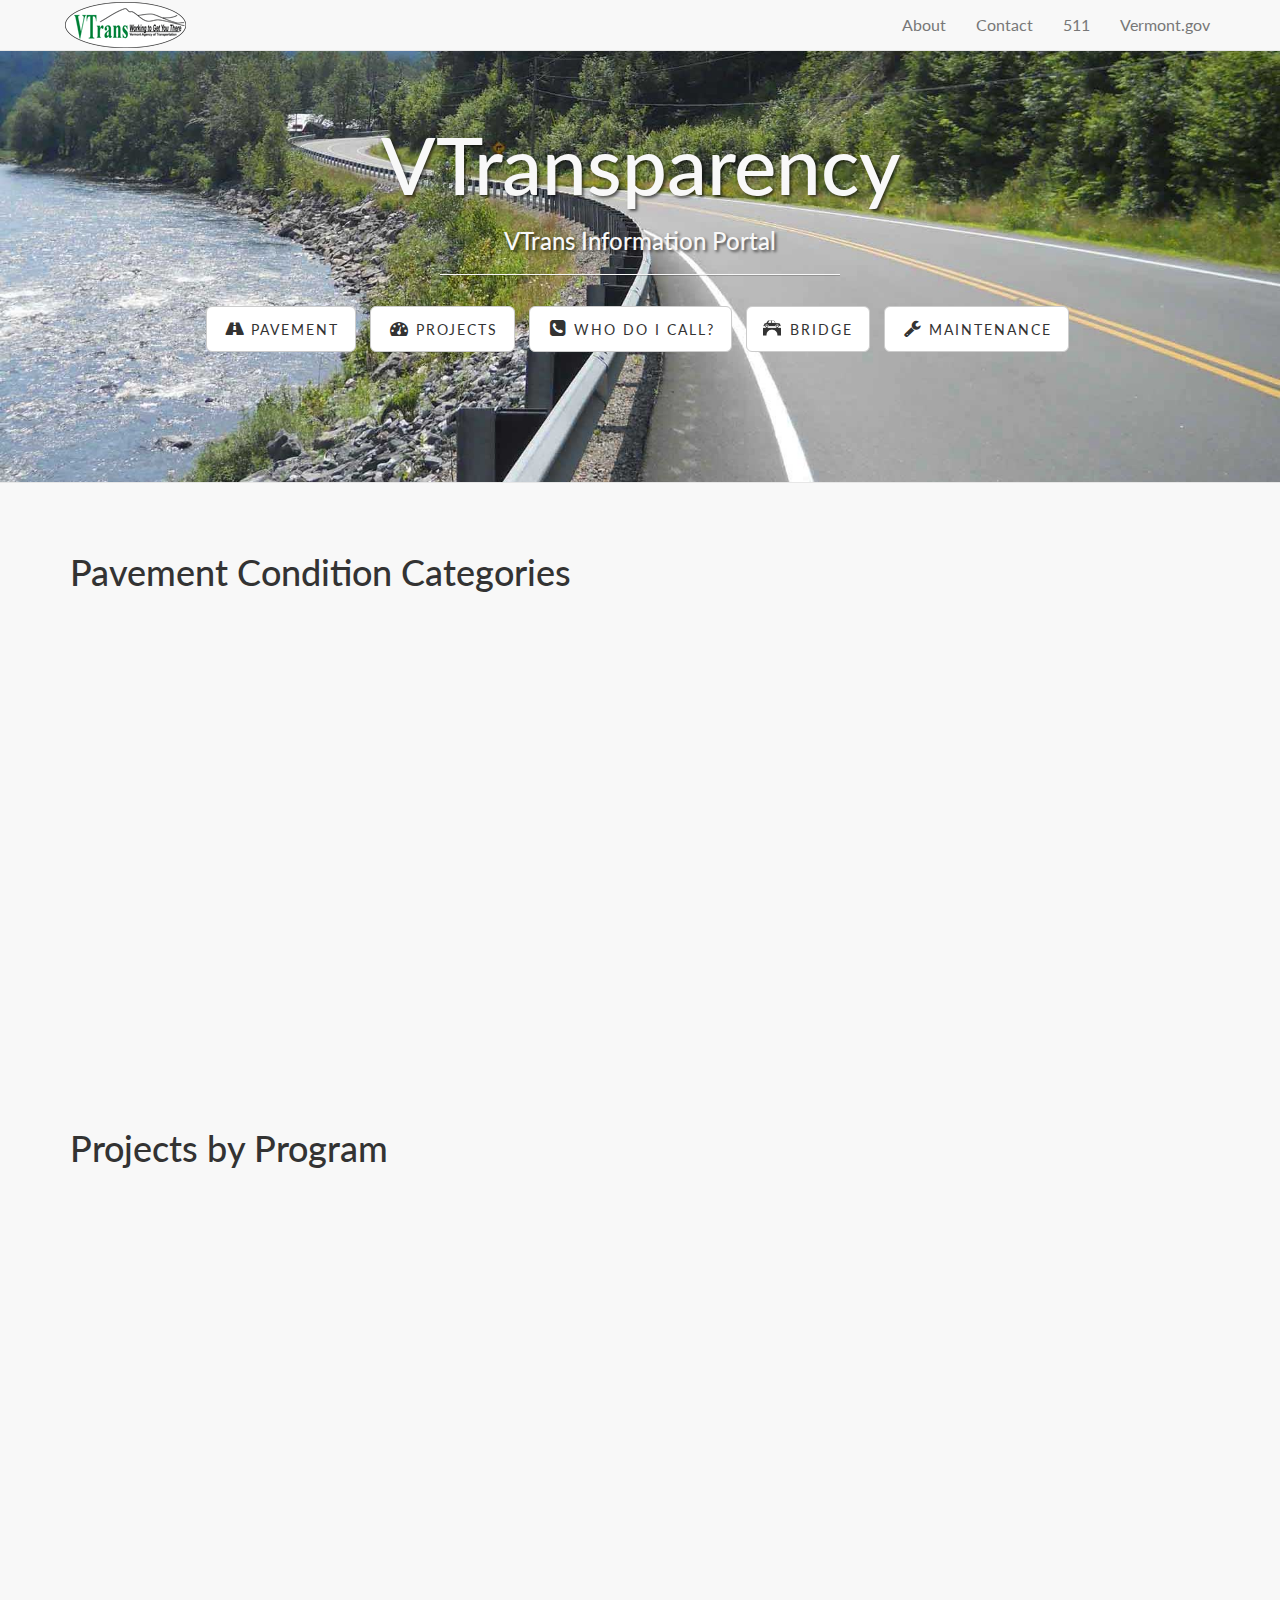
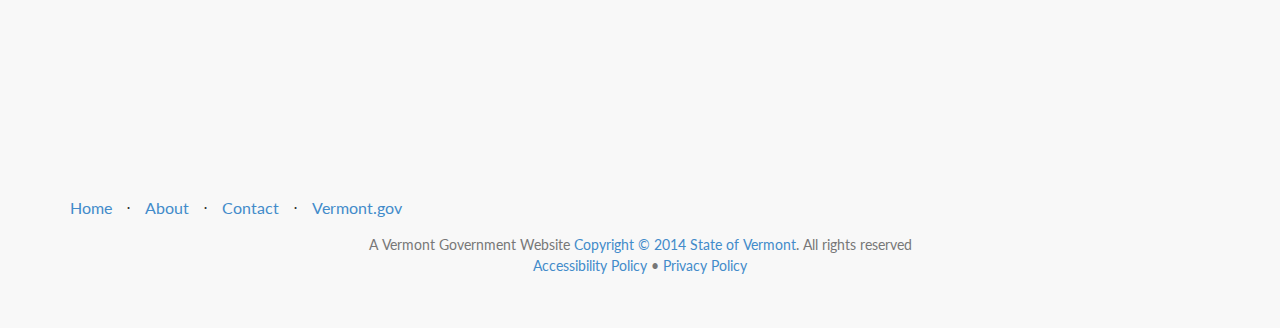
<file: pavement-metricsOLD.html>
<!DOCTYPE html>
<html lang="en">

<head>

    <meta charset="utf-8">
    <meta http-equiv="X-UA-Compatible" content="IE=edge">
    <meta name="viewport" content="width=device-width, initial-scale=1">
    <meta name="description" content="">
    <meta name="author" content="">

    <title>VTransparency</title>

    <!-- Bootstrap Core CSS -->
    <link href="css/bootstrap.min.css" rel="stylesheet">

    <!-- Custom CSS -->
    <link href="css/landing-page.css" rel="stylesheet">

    <!-- Custom Fonts -->
    <link href="font-awesome-4.1.0/css/font-awesome.min.css" rel="stylesheet" type="text/css">
    <link href="http://fonts.googleapis.com/css?family=Lato:300,400,700,300italic,400italic,700italic" rel="stylesheet" type="text/css">

    <!-- HTML5 Shim and Respond.js IE8 support of HTML5 elements and media queries -->
    <!-- WARNING: Respond.js doesn't work if you view the page via file:// -->
    <!--[if lt IE 9]>
        <script src="https://oss.maxcdn.com/libs/html5shiv/3.7.0/html5shiv.js"></script>
        <script src="https://oss.maxcdn.com/libs/respond.js/1.4.2/respond.min.js"></script>
    <![endif]-->

</head>

<body>

    <!-- Navigation -->
    <nav class="navbar navbar-default navbar-fixed-top" role="navigation">
        <div class="container">
            <!-- Brand and toggle get grouped for better mobile display -->
            <div class="navbar-header">
                <button type="button" class="navbar-toggle" data-toggle="collapse" data-target="#bs-example-navbar-collapse-1">
                    <span class="sr-only">Toggle navigation</span>
                    <span class="icon-bar"></span>
                    <span class="icon-bar"></span>
                    <span class="icon-bar"></span>
                </button>
                <a class="navbar-brand" style="padding: 0 10px;" href="#"><img src='img/VTransLogo.png' height="50px" alt="VTrans" /></a>
            </div>
            <!-- Collect the nav links, forms, and other content for toggling -->
            <div class="collapse navbar-collapse" id="bs-example-navbar-collapse-1">
                <ul class="nav navbar-nav navbar-right">
                    <li>
                        <a href="#">About</a>
                    </li>              
                    <li>
                        <a href="#">Contact</a>
                    </li>
					<li>
                        <a href="http://511vt.com" target="_blank">511</a>
                    </li>
					<li>
                        <a href="http://vermont.gov" target="_blank" >Vermont.gov</a>
                    </li>
                </ul>
            </div>
            <!-- /.navbar-collapse -->
        </div>
        <!-- /.container -->
    </nav>

    <!-- Header -->
    <div class="intro-header">

        <div class="container">

            <div class="row">
                <div class="col-lg-12">
                    <div class="intro-message">
                        <h1>VTransparency</h1>
                        <h3>VTrans Information Portal</h3>
                        <hr class="intro-divider">
                        <ul class="list-inline intro-social-buttons">
                            <li>
                                <a href="#" id="btnPavement" class="btn btn-default btn-lg"><i class="fa fa-road fa-fw"></i> <span class="network-name">Pavement</span></a>
                            </li>
                            <li>
                                <a href="#" id="btnProjects" class="btn btn-default btn-lg"><i class="fa fa-tachometer fa-fw"></i> <span class="network-name">Projects</span></a>
                            </li>
                            <li>
                                <a href="#" id="btnWho" class="btn btn-default btn-lg"><i class="fa fa-phone-square fa-fw"></i> <span class="network-name">Who Do I call?</span></a>
                            </li>
							<li>
                                <!--<a href="#" id="btnBridge" class="btn btn-default btn-lg"><i class="fa fa-car fa-fw"></i> <span class="network-name">Bridge</span></a>-->
                                <a href="#" id="btnBridge" class="btn btn-default btn-lg">                                	
                                <img src="img/bridge.png" height="18px" style="margin-top: -5px; padding-right: 4px;">
                                <span class="network-name">Bridge</span></a>
                            </li>
                            <li>
                                <a href="#" id="btnOps" class="btn btn-default btn-lg"><i class="fa fa-wrench fa-fw"></i> <span class="network-name">Maintenance</span></a>
                            </li>
                        </ul>
                    </div>
                </div>
            </div>

        </div>
        <!-- /.container -->

    </div>
    <!-- /.intro-header -->

    <!-- Page Content -->

    <div class="content-section-a" id="pavement">
        <div class="container">
            <h1>Pavement Condition Categories</h1>
            <iframe src="http://vtransparency.vtrans.opendata.arcgis.com/datasets/8766003eba864b45b04d33a24ac7de54_1?uiTab=charts&amp;selectedAttributes%5B%5D=CONDITION_CATEGORY&amp;chartType=bar&amp;chartColor=%23f07&amp;chartEmbed=true" style="width: 100%; height: 500px;" seamless='seamless'></iframe>

            <h1>Projects by Program</h1>
            <iframe src="http://vtransparency.vtrans.opendata.arcgis.com/datasets/47ea5cf0dea04afd8dac435463273a00_1?selectedAttributes%5B%5D=Program&amp;chartType=bar&amp;chartColor=%2309F&amp;chartEmbed=true" style="width: 100%; height: 500px;" seamless='seamless'></iframe>

        </div>

        <!-- /.container -->

    </div>
    <!-- /.banner -->

    <!-- Footer -->
    <footer>
        <div class="container">
            <div class="row">
                <div class="col-lg-12">
                    <ul class="list-inline">
                        <li>
                            <a href="#" class='backtop'>Home</a>
                        </li>
                        <li class="footer-menu-divider">&sdot;</li>
                        <li>
                            <a href="#about">About</a>
                        </li>                        
                        <li class="footer-menu-divider">&sdot;</li>
                        <li>
                            <a href="#contact">Contact</a>
                        </li>
						<li class="footer-menu-divider">&sdot;</li>
                        <li>
                            <a target="_blank" href="http://vermont.gov">Vermont.gov</a>
                        </li>
                    </ul>
                    <p class="copyright text-muted small" style="text-align:center;">A Vermont Government Website <a target="_blank" href="http://www.vermont.gov/portal/policies/">Copyright © 2014 State of Vermont</a>. All rights reserved<br /><a target="_blank" href="http://www.vermont.gov/portal/policies/accessibility.php">Accessibility Policy</a> &bull; <a target="_blank" href="http://www.vermont.gov/portal/policies/privacy.php">Privacy Policy</a></p>
                </div>
            </div>
        </div>
    </footer>

    <!-- jQuery Version 1.11.0 -->
    <script src="js/jquery-1.11.0.js"></script>

    <!-- Bootstrap Core JavaScript -->
    <script src="js/bootstrap.min.js"></script>
	
	<!-- custom -->
    <script src="js/vtransparency.js"></script>
	<script>
	  (function(i,s,o,g,r,a,m){i['GoogleAnalyticsObject']=r;i[r]=i[r]||function(){
	  (i[r].q=i[r].q||[]).push(arguments)},i[r].l=1*new Date();a=s.createElement(o),
	  m=s.getElementsByTagName(o)[0];a.async=1;a.src=g;m.parentNode.insertBefore(a,m)
	  })(window,document,'script','//www.google-analytics.com/analytics.js','ga');
	  ga('create', 'UA-56064749-1', 'auto');
	  ga('send', 'pageview');
	</script>
	
</body>

</html>
</file>
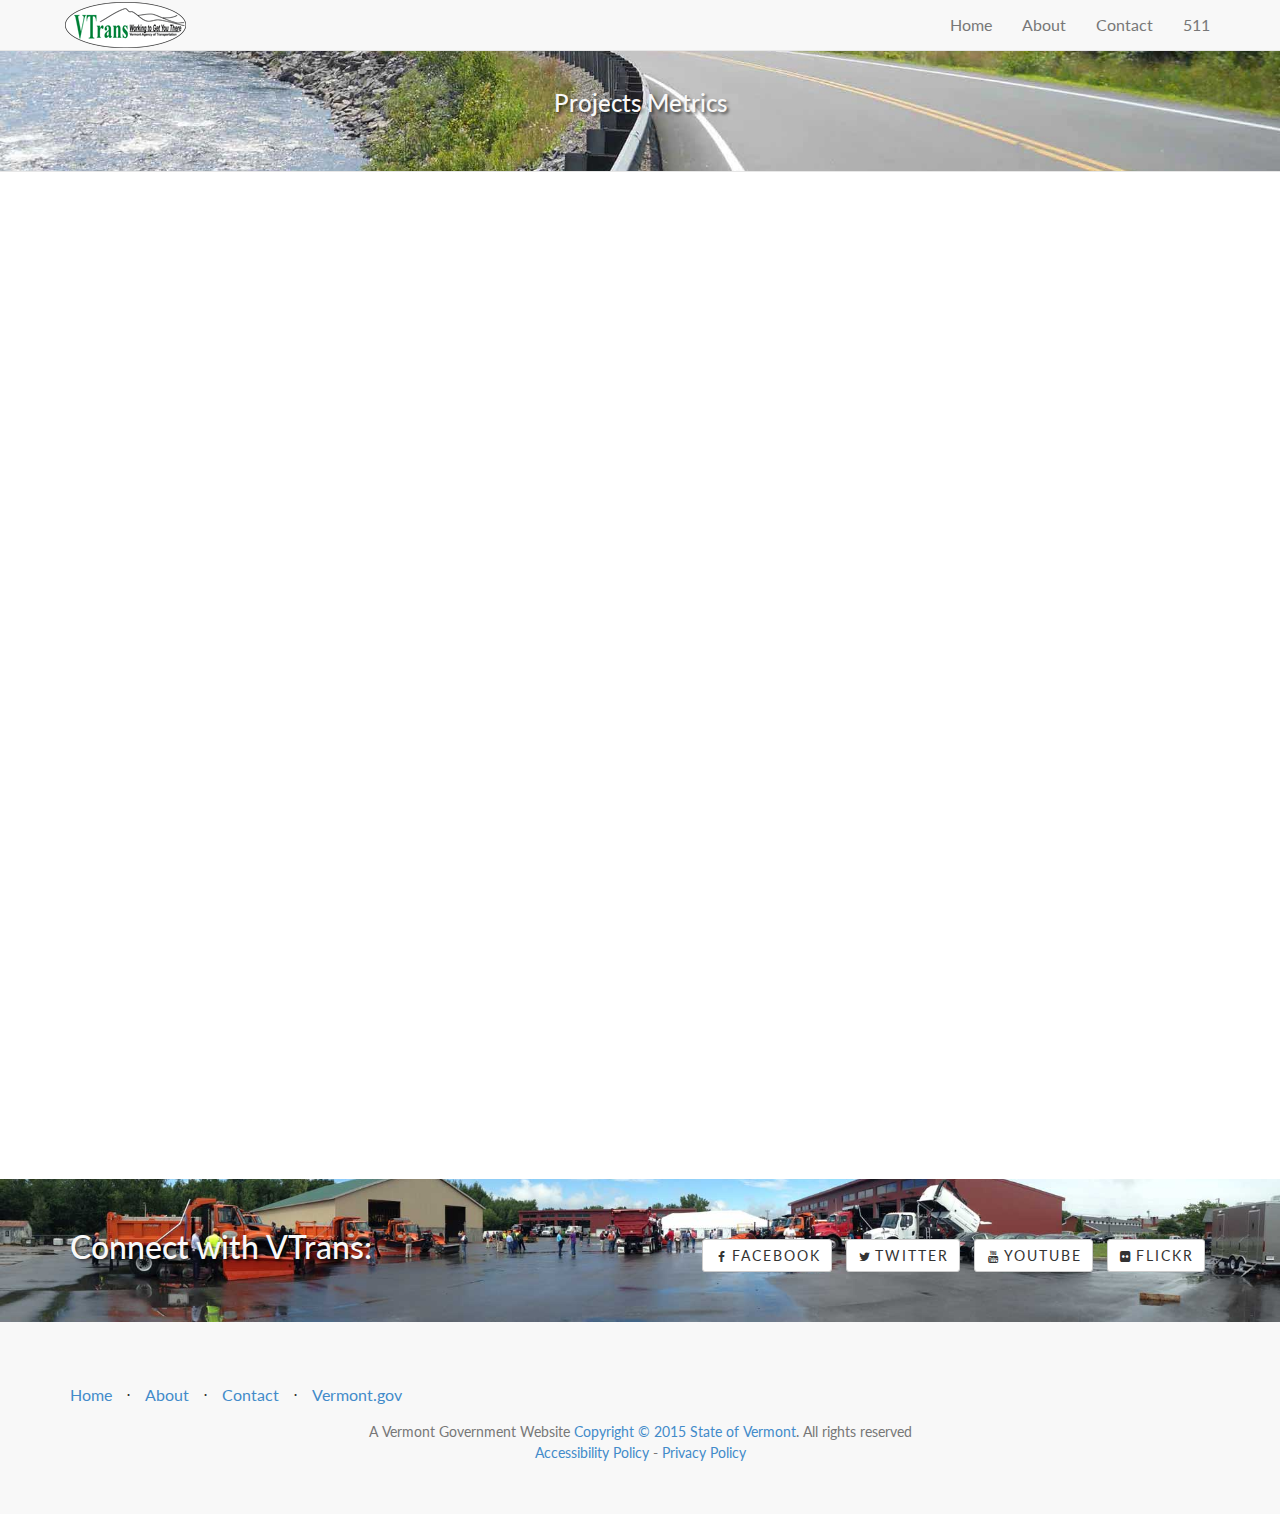
<file: projects-metrics.html>
<!DOCTYPE html>
<html lang="en">

<head>

    <meta charset="utf-8">
    <meta http-equiv="X-UA-Compatible" content="IE=edge">
    <meta name="viewport" content="width=device-width, initial-scale=1">
    <meta name="description" content="">
    <meta name="author" content="">

    <title>VTransparency</title>

    <!-- Bootstrap Core CSS -->
    <link href="css/bootstrap.min.css" rel="stylesheet">

    <!-- Custom CSS -->
    <link href="css/landing-page.css" rel="stylesheet">

    <!-- Custom Fonts -->
    <link href="font-awesome-4.1.0/css/font-awesome.min.css" rel="stylesheet" type="text/css">
    <link href="http://fonts.googleapis.com/css?family=Lato:300,400,700,300italic,400italic,700italic" rel="stylesheet" type="text/css">

    <!-- HTML5 Shim and Respond.js IE8 support of HTML5 elements and media queries -->
    <!-- WARNING: Respond.js doesn't work if you view the page via file:// -->
    <!--[if lt IE 9]>
        <script src="https://oss.maxcdn.com/libs/html5shiv/3.7.0/html5shiv.js"></script>
        <script src="https://oss.maxcdn.com/libs/respond.js/1.4.2/respond.min.js"></script>
    <![endif]-->

</head>

<body>

    <!-- Navigation -->
    <nav class="navbar navbar-default navbar-fixed-top" role="navigation">
        <div class="container">
            <!-- Brand and toggle get grouped for better mobile display -->
            <div class="navbar-header">
                <button type="button" class="navbar-toggle" data-toggle="collapse" data-target="#bs-example-navbar-collapse-1">
                    <span class="sr-only">Toggle navigation</span>
                    <span class="icon-bar"></span>
                    <span class="icon-bar"></span>
                    <span class="icon-bar"></span>
                </button>
                <a class="navbar-brand" style="padding: 0 10px;" target="_blank" href="http://vtrans.vermont.gov"><img src='img/VTransLogo.png' height="50px" alt="VTrans" /></a>
            </div>
            <!-- Collect the nav links, forms, and other content for toggling -->
            <div class="collapse navbar-collapse" id="bs-example-navbar-collapse-1">
                <ul class="nav navbar-nav navbar-right">
                    <li>
                        <a href="index.html">Home</a>
                    </li>  
					<li>
                        <a href="about.html">About</a>
                    </li>
                    <li>
                        <a href="http://vtrans.vermont.gov/about-us/contact" target="_blank">Contact</a>
                    </li>
					<li>
                        <a href="http://511vt.com" target="_blank">511</a>
                    </li>					
                </ul>
            </div>
            <!-- /.navbar-collapse -->
        </div>
        <!-- /.container -->
    </nav>

    <!-- Header -->
    <div class="intro-header sub-intro-header">

        <div class="container">

            <div class="row">
                <div class="col-lg-12">
                    <div class="intro-message">
                        <h3>Projects Metrics</h3>                        
                    </div>
                </div>
            </div>

        </div>
        <!-- /.container -->

    </div>
    <!-- /.intro-header -->

    
	<div class="pageContent">
		<div class="container" style="text-align:center;">	
		<!-- BEGIN Page Content -->
            <div id="pavement">             
              <iframe style="height:900px;" src="http://vtransmap.aot.state.vt.us/vtp/dashboardviewer/default.aspx?name=projects" seamless='seamless' scrolling="no"></iframe>
           </div>
		<!-- END Page Content -->
		</div>
	</div>
	
     <div class="banner">

        <div class="container">

            <div class="row">
                <div class="col-lg-6">
                    <h3>Connect with VTrans:</h3>
                </div>
                <div class="col-lg-6">
                    <ul class="list-inline banner-social-buttons">
						<li>
                            <a target="_blank" href="https://www.facebook.com/pages/VTrans/143848835653728" class="btn btn-default btn-sm"><i class="fa fa-facebook fa-fw"></i> <span class="network-name">Facebook</span></a>
                        </li>
                        <li>
                            <a target="_blank" href="https://twitter.com/511VT" class="btn btn-default btn-sm"><i class="fa fa-twitter fa-fw"></i> <span class="network-name">Twitter</span></a>
                        </li>
						<li>
                            <a target="_blank" href="http://www.youtube.com/user/VTransTV" class="btn btn-default btn-sm"><i class="fa fa-youtube fa-fw"></i> <span class="network-name">YouTube</span></a>
                        </li>
						<li>
                            <a target="_blank" href="http://www.flickr.com/photos/vtrans/sets/" class="btn btn-default btn-sm"><i class="fa fa-flickr fa-fw"></i> <span class="network-name">Flickr</span></a>
                        </li>
                    </ul>
                </div>
            </div>

        </div>
        <!-- /.container -->

    </div>
    <!-- /.banner -->

    <!-- Footer -->
    <footer>
        <div class="container">
            <div class="row">
                <div class="col-lg-12">
                    <ul class="list-inline">
                        <li>
                            <a href="index.html" >Home</a>
                        </li>
                        <li class="footer-menu-divider">&sdot;</li>
                        <li>
                            <a href="about.html">About</a>
                        </li>                        
                        <li class="footer-menu-divider">&sdot;</li>
                        <li>
                            <a href="http://vtrans.vermont.gov/about-us/contact" target="_blank">Contact</a>
                        </li>
						<li class="footer-menu-divider">&sdot;</li>
                        <li>
                            <a target="_blank" href="http://vermont.gov">Vermont.gov</a>
                        </li>
                    </ul>
                    <p class="copyright text-muted small" style="text-align:center;">A Vermont Government Website <a target="_blank" href="http://www.vermont.gov/portal/policies/">Copyright © 2015 State of Vermont</a>. All rights reserved<br /><a target="_blank" href="http://www.vermont.gov/portal/policies/accessibility.php">Accessibility Policy</a> - <a target="_blank" href="http://www.vermont.gov/portal/policies/privacy.php">Privacy Policy</a></p>
                </div>
            </div>
        </div>
    </footer>

    <!-- jQuery Version 1.11.0 -->
    <script src="js/jquery-1.11.0.js"></script>

    <!-- Bootstrap Core JavaScript -->
    <script src="js/bootstrap.min.js"></script>
	
	<!-- custom -->
    <script src="js/vtransparency.js"></script>
	<script>
	  (function(i,s,o,g,r,a,m){i['GoogleAnalyticsObject']=r;i[r]=i[r]||function(){
	  (i[r].q=i[r].q||[]).push(arguments)},i[r].l=1*new Date();a=s.createElement(o),
	  m=s.getElementsByTagName(o)[0];a.async=1;a.src=g;m.parentNode.insertBefore(a,m)
	  })(window,document,'script','//www.google-analytics.com/analytics.js','ga');
	  ga('create', 'UA-56064749-1', 'auto');
	  ga('send', 'pageview');
	</script> 
	
</body>

</html>
</file>
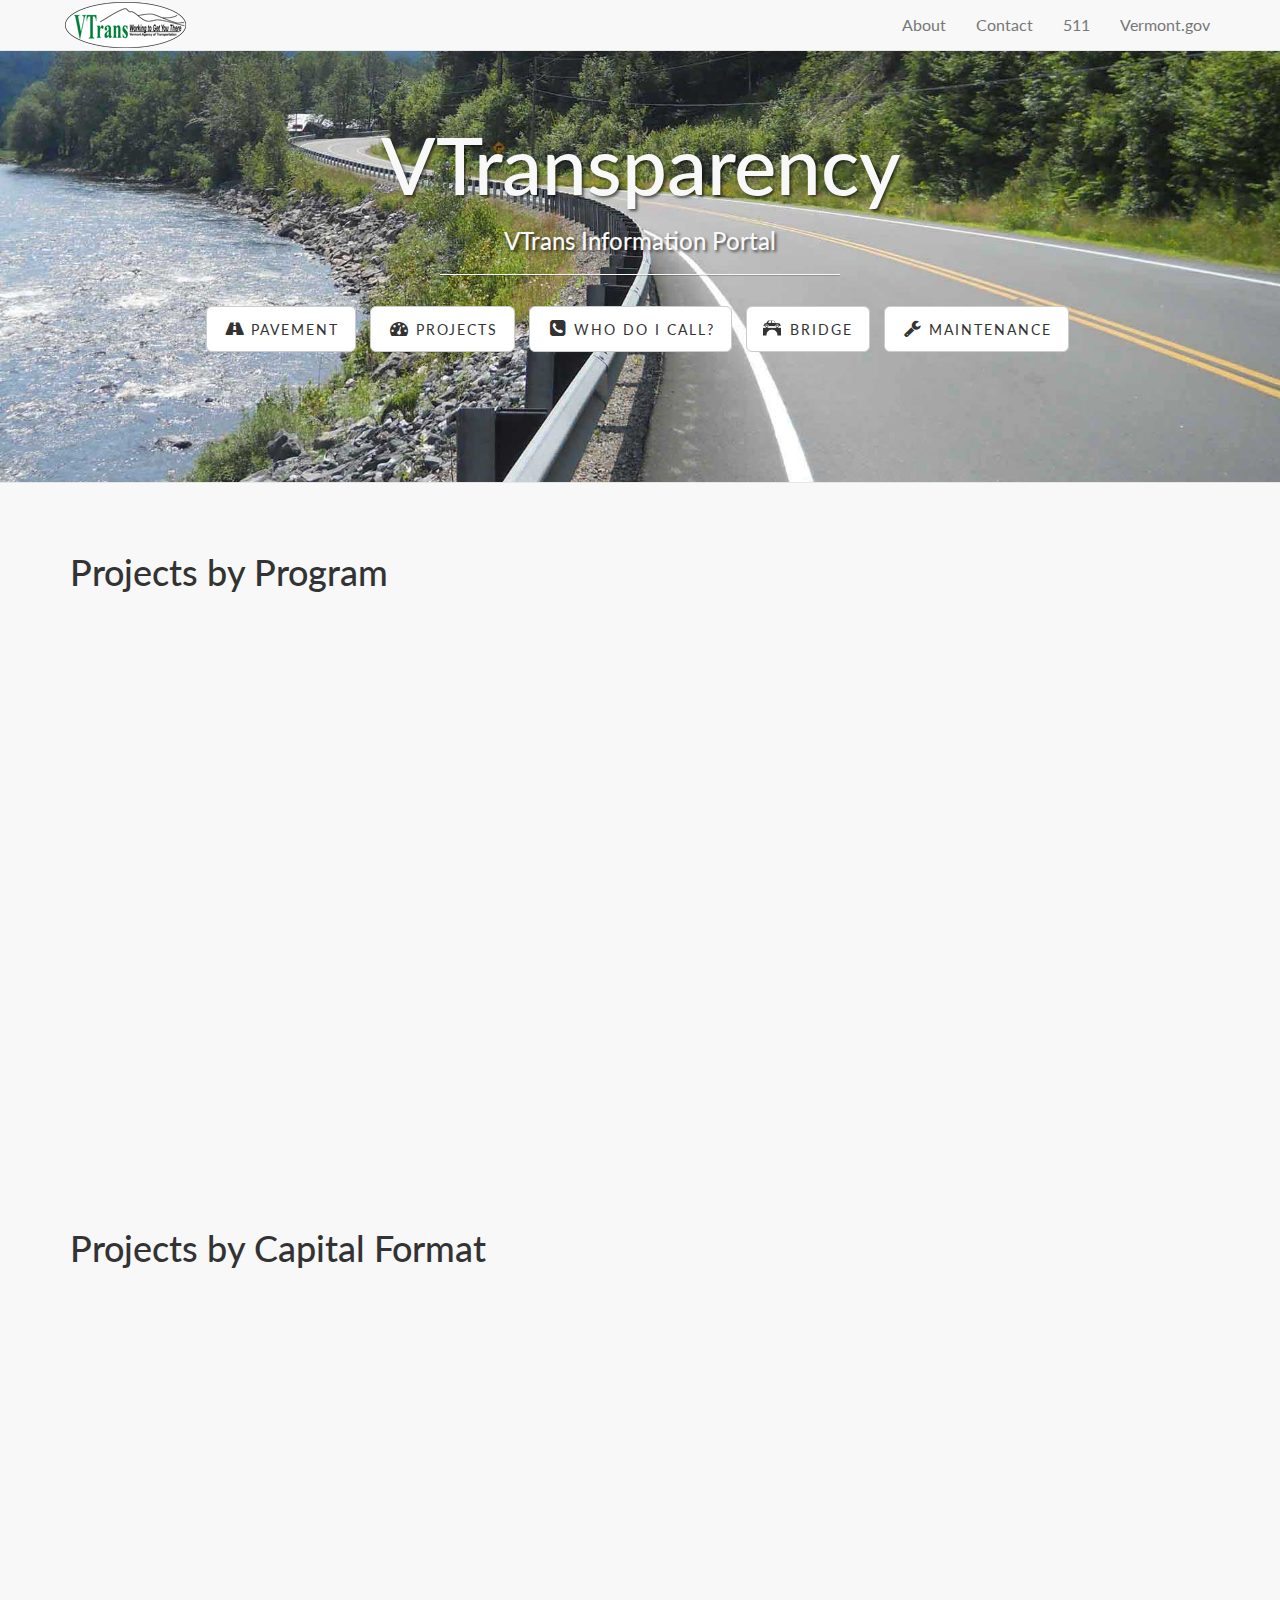
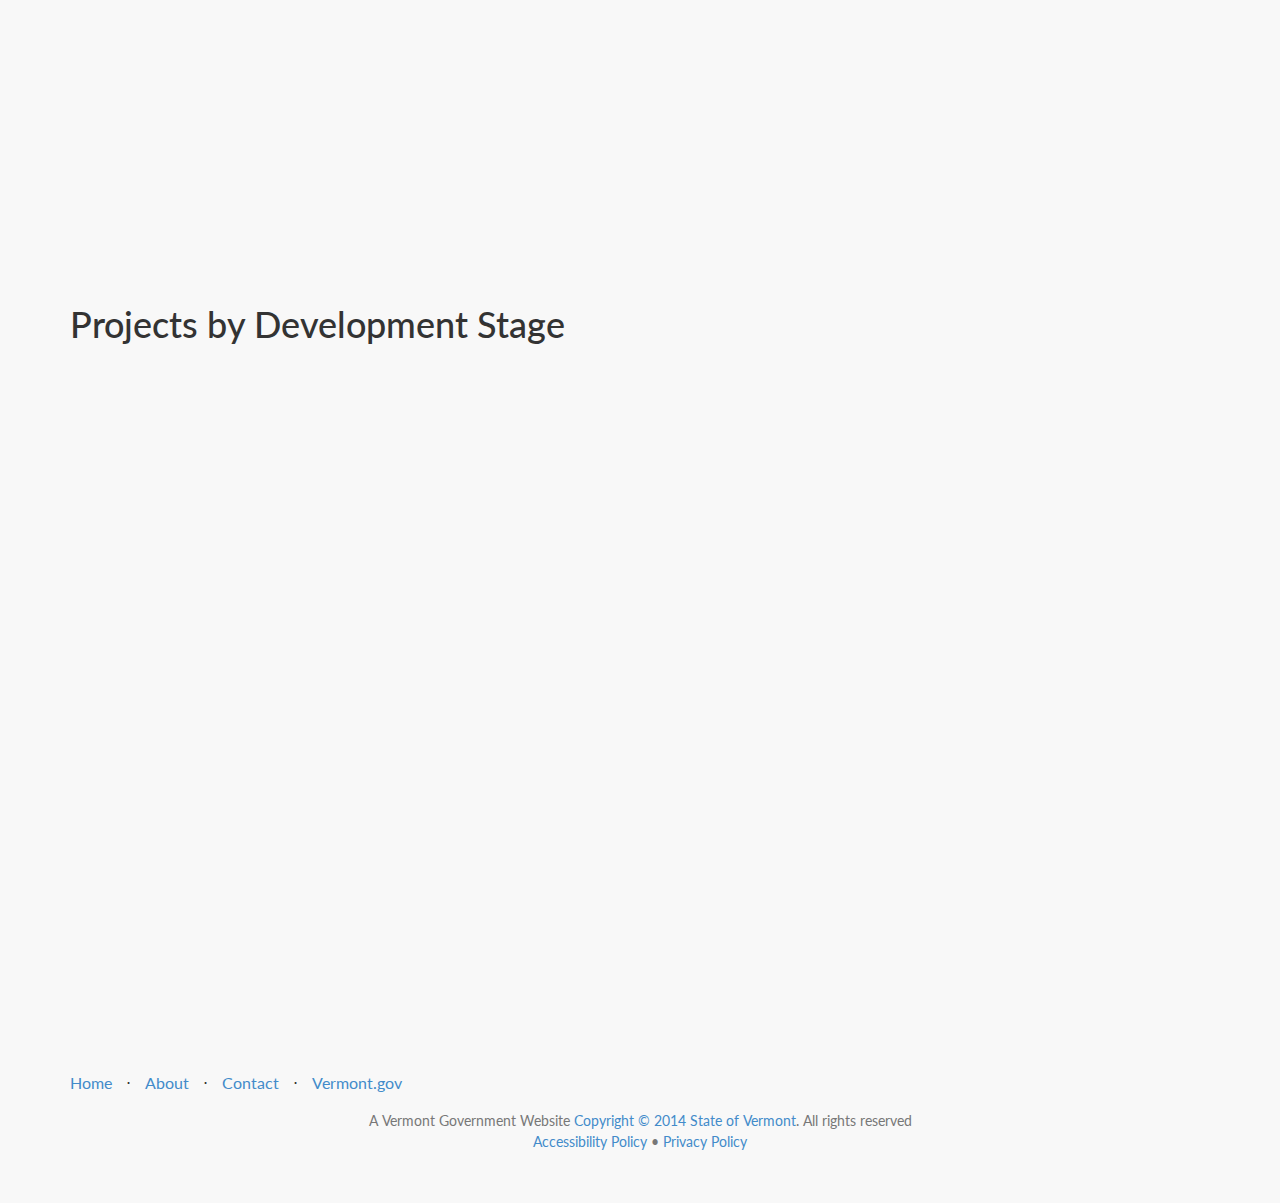
<file: projects-metricsOLD.html>
<!DOCTYPE html>
<html lang="en">

<head>

    <meta charset="utf-8">
    <meta http-equiv="X-UA-Compatible" content="IE=edge">
    <meta name="viewport" content="width=device-width, initial-scale=1">
    <meta name="description" content="">
    <meta name="author" content="">

    <title>VTransparency</title>

    <!-- Bootstrap Core CSS -->
    <link href="css/bootstrap.min.css" rel="stylesheet">

    <!-- Custom CSS -->
    <link href="css/landing-page.css" rel="stylesheet">

    <!-- Custom Fonts -->
    <link href="font-awesome-4.1.0/css/font-awesome.min.css" rel="stylesheet" type="text/css">
    <link href="http://fonts.googleapis.com/css?family=Lato:300,400,700,300italic,400italic,700italic" rel="stylesheet" type="text/css">

    <!-- HTML5 Shim and Respond.js IE8 support of HTML5 elements and media queries -->
    <!-- WARNING: Respond.js doesn't work if you view the page via file:// -->
    <!--[if lt IE 9]>
        <script src="https://oss.maxcdn.com/libs/html5shiv/3.7.0/html5shiv.js"></script>
        <script src="https://oss.maxcdn.com/libs/respond.js/1.4.2/respond.min.js"></script>
    <![endif]-->

</head>

<body>

    <!-- Navigation -->
    <nav class="navbar navbar-default navbar-fixed-top" role="navigation">
        <div class="container">
            <!-- Brand and toggle get grouped for better mobile display -->
            <div class="navbar-header">
                <button type="button" class="navbar-toggle" data-toggle="collapse" data-target="#bs-example-navbar-collapse-1">
                    <span class="sr-only">Toggle navigation</span>
                    <span class="icon-bar"></span>
                    <span class="icon-bar"></span>
                    <span class="icon-bar"></span>
                </button>
                <a class="navbar-brand" style="padding: 0 10px;" href="#"><img src='img/VTransLogo.png' height="50px" alt="VTrans" /></a>
            </div>
            <!-- Collect the nav links, forms, and other content for toggling -->
            <div class="collapse navbar-collapse" id="bs-example-navbar-collapse-1">
                <ul class="nav navbar-nav navbar-right">
                    <li>
                        <a href="#">About</a>
                    </li>              
                    <li>
                        <a href="#">Contact</a>
                    </li>
					<li>
                        <a href="http://511vt.com" target="_blank">511</a>
                    </li>
					<li>
                        <a href="http://vermont.gov" target="_blank" >Vermont.gov</a>
                    </li>
                </ul>
            </div>
            <!-- /.navbar-collapse -->
        </div>
        <!-- /.container -->
    </nav>

    <!-- Header -->
    <div class="intro-header">

        <div class="container">

            <div class="row">
                <div class="col-lg-12">
                    <div class="intro-message">
                        <h1>VTransparency</h1>
                        <h3>VTrans Information Portal</h3>
                        <hr class="intro-divider">
                        <ul class="list-inline intro-social-buttons">
                            <li>
                                <a href="#" id="btnPavement" class="btn btn-default btn-lg"><i class="fa fa-road fa-fw"></i> <span class="network-name">Pavement</span></a>
                            </li>
                            <li>
                                <a href="#" id="btnProjects" class="btn btn-default btn-lg"><i class="fa fa-tachometer fa-fw"></i> <span class="network-name">Projects</span></a>
                            </li>
                            <li>
                                <a href="#" id="btnWho" class="btn btn-default btn-lg"><i class="fa fa-phone-square fa-fw"></i> <span class="network-name">Who Do I call?</span></a>
                            </li>
							<li>
                                <!--<a href="#" id="btnBridge" class="btn btn-default btn-lg"><i class="fa fa-car fa-fw"></i> <span class="network-name">Bridge</span></a>-->
                                <a href="#" id="btnBridge" class="btn btn-default btn-lg">                                	
                                <img src="img/bridge.png" height="18px" style="margin-top: -5px; padding-right: 4px;">
                                <span class="network-name">Bridge</span></a>
                            </li>
                            <li>
                                <a href="#" id="btnOps" class="btn btn-default btn-lg"><i class="fa fa-wrench fa-fw"></i> <span class="network-name">Maintenance</span></a>
                            </li>
                        </ul>
                    </div>
                </div>
            </div>

        </div>
        <!-- /.container -->

    </div>
    <!-- /.intro-header -->

    <!-- Page Content -->

    <div class="content-section-a" id="pavement">
        <div class="container">
            <h1>Projects by Program</h1>
            <iframe src="http://vtransparency.vtrans.opendata.arcgis.com/datasets/a57ddc18fe6c45daa354678fad099d6c_0?selectedAttributes%5B%5D=Program&amp;chartType=donut&amp;chartEmbed=true" style="width: 100%; height: 600px;" seamless='seamless'></iframe>

            <h1>Projects by Capital Format</h1>
            <iframe src="http://vtransparency.vtrans.opendata.arcgis.com/datasets/a57ddc18fe6c45daa354678fad099d6c_0?selectedAttributes%5B%5D=CapitalFormat&amp;chartType=donut&amp;chartEmbed=true" style="width: 100%; height: 600px" seamless='seamless'></iframe>

            <h1>Projects by Development Stage</h1>
            <iframe src="http://vtransparency.vtrans.opendata.arcgis.com/datasets/a57ddc18fe6c45daa354678fad099d6c_0?selectedAttributes%5B%5D=ProgressIndicatorStage&amp;chartType=donut&amp;chartEmbed=true" style="width: 100%; height: 600px" seamless='seamless'></iframe>




        </div>

        <!-- /.container -->

    </div>
    <!-- /.banner -->

    <!-- Footer -->
    <footer>
        <div class="container">
            <div class="row">
                <div class="col-lg-12">
                    <ul class="list-inline">
                        <li>
                            <a href="#" class='backtop'>Home</a>
                        </li>
                        <li class="footer-menu-divider">&sdot;</li>
                        <li>
                            <a href="#about">About</a>
                        </li>                        
                        <li class="footer-menu-divider">&sdot;</li>
                        <li>
                            <a href="#contact">Contact</a>
                        </li>
						<li class="footer-menu-divider">&sdot;</li>
                        <li>
                            <a target="_blank" href="http://vermont.gov">Vermont.gov</a>
                        </li>
                    </ul>
                    <p class="copyright text-muted small" style="text-align:center;">A Vermont Government Website <a target="_blank" href="http://www.vermont.gov/portal/policies/">Copyright © 2014 State of Vermont</a>. All rights reserved<br /><a target="_blank" href="http://www.vermont.gov/portal/policies/accessibility.php">Accessibility Policy</a> &bull; <a target="_blank" href="http://www.vermont.gov/portal/policies/privacy.php">Privacy Policy</a></p>
                </div>
            </div>
        </div>
    </footer>

    <!-- jQuery Version 1.11.0 -->
    <script src="js/jquery-1.11.0.js"></script>

    <!-- Bootstrap Core JavaScript -->
    <script src="js/bootstrap.min.js"></script>
	
	<!-- custom -->
    <script src="js/vtransparency.js"></script>
	<script>
	  (function(i,s,o,g,r,a,m){i['GoogleAnalyticsObject']=r;i[r]=i[r]||function(){
	  (i[r].q=i[r].q||[]).push(arguments)},i[r].l=1*new Date();a=s.createElement(o),
	  m=s.getElementsByTagName(o)[0];a.async=1;a.src=g;m.parentNode.insertBefore(a,m)
	  })(window,document,'script','//www.google-analytics.com/analytics.js','ga');
	  ga('create', 'UA-56064749-1', 'auto');
	  ga('send', 'pageview');
	</script>
	
</body>

</html>
</file>
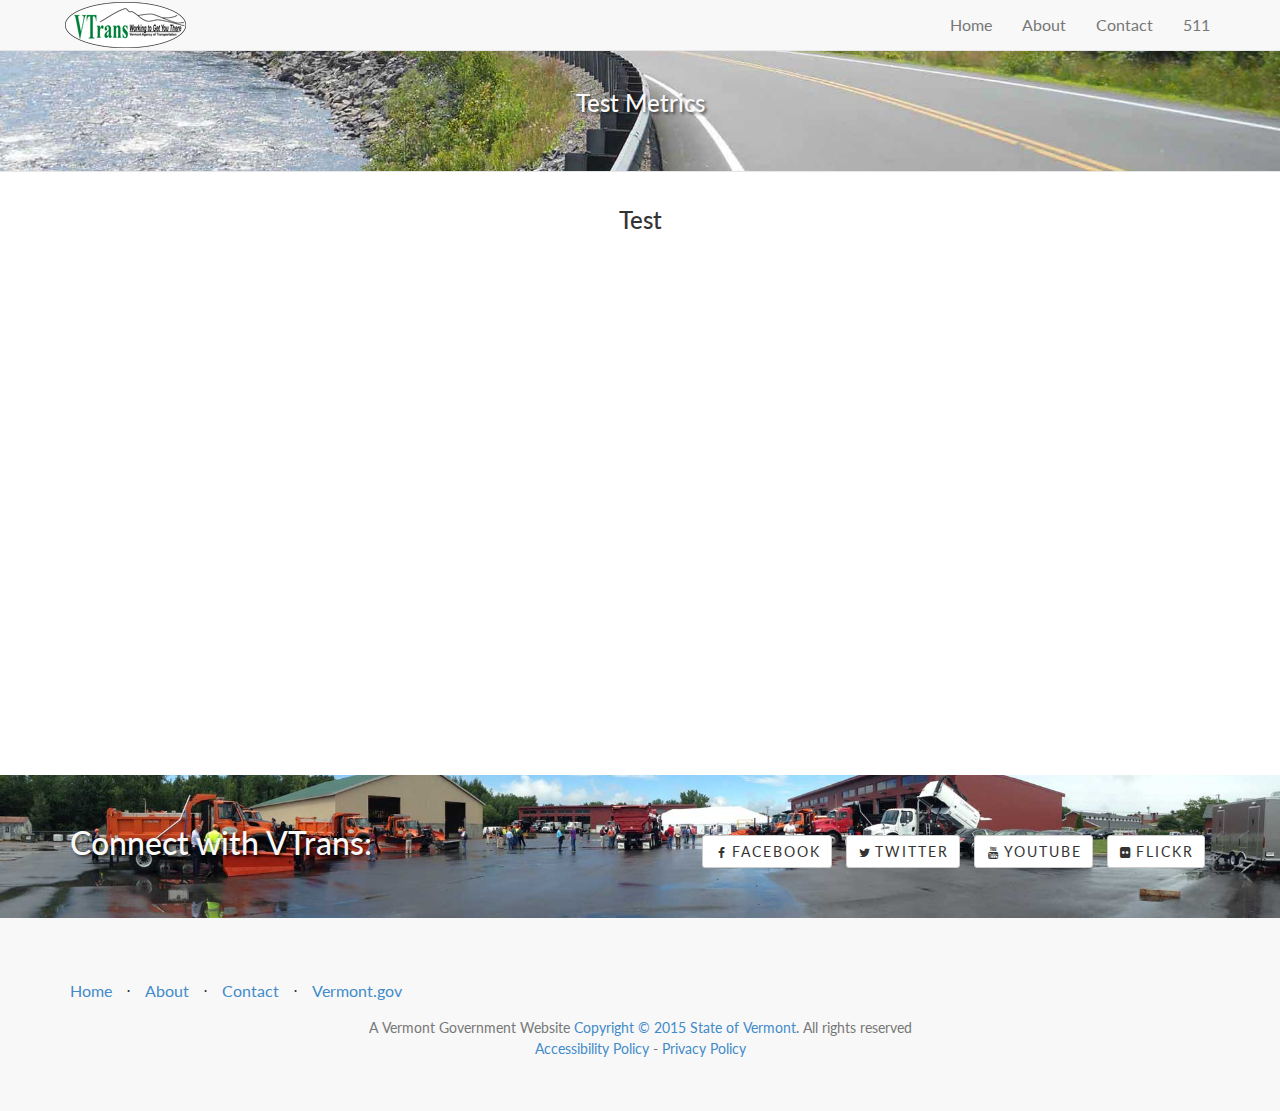
<file: test-metrics.html>
<!DOCTYPE html>
<html lang="en">

<head>

    <meta charset="utf-8">
    <meta http-equiv="X-UA-Compatible" content="IE=edge">
    <meta name="viewport" content="width=device-width, initial-scale=1">
    <meta name="description" content="">
    <meta name="author" content="">

    <title>VTransparency</title>

    <!-- Bootstrap Core CSS -->
    <link href="css/bootstrap.min.css" rel="stylesheet">

    <!-- Custom CSS -->
    <link href="css/landing-page.css" rel="stylesheet">

    <!-- Custom Fonts -->
    <link href="font-awesome-4.1.0/css/font-awesome.min.css" rel="stylesheet" type="text/css">
    <link href="http://fonts.googleapis.com/css?family=Lato:300,400,700,300italic,400italic,700italic" rel="stylesheet" type="text/css">

    <!-- HTML5 Shim and Respond.js IE8 support of HTML5 elements and media queries -->
    <!-- WARNING: Respond.js doesn't work if you view the page via file:// -->
    <!--[if lt IE 9]>
        <script src="https://oss.maxcdn.com/libs/html5shiv/3.7.0/html5shiv.js"></script>
        <script src="https://oss.maxcdn.com/libs/respond.js/1.4.2/respond.min.js"></script>
    <![endif]-->

</head>

<body>

    <!-- Navigation -->
    <nav class="navbar navbar-default navbar-fixed-top" role="navigation">
        <div class="container">
            <!-- Brand and toggle get grouped for better mobile display -->
            <div class="navbar-header">
                <button type="button" class="navbar-toggle" data-toggle="collapse" data-target="#bs-example-navbar-collapse-1">
                    <span class="sr-only">Toggle navigation</span>
                    <span class="icon-bar"></span>
                    <span class="icon-bar"></span>
                    <span class="icon-bar"></span>
                </button>
                <a class="navbar-brand" style="padding: 0 10px;" target="_blank" href="http://vtrans.vermont.gov"><img src='img/VTransLogo.png' height="50px" alt="VTrans" /></a>
            </div>
            <!-- Collect the nav links, forms, and other content for toggling -->
            <div class="collapse navbar-collapse" id="bs-example-navbar-collapse-1">
                <ul class="nav navbar-nav navbar-right">
                    <li>
                        <a href="index.html">Home</a>
                    </li>  
					<li>
                        <a href="about.html">About</a>
                    </li>
                    <li>
                        <a href="contact.html">Contact</a>
                    </li>
					<li>
                        <a href="http://511vt.com" target="_blank">511</a>
                    </li>					
                </ul>
            </div>
            <!-- /.navbar-collapse -->
        </div>
        <!-- /.container -->
    </nav>

    <!-- Header -->
    <div class="intro-header sub-intro-header">

        <div class="container">

            <div class="row">
                <div class="col-lg-12">
                    <div class="intro-message">
                        <h3>Test Metrics</h3>                        
                    </div>
                </div>
            </div>

        </div>
        <!-- /.container -->

    </div>
    <!-- /.intro-header -->

    
	<div class="subPageContent">
		<div class="container" style="text-align:center;">	
		<!-- BEGIN Page Content -->          
            <div id="pavement">       
                <h3>Test</h3>
                    <iframe src="http://vtransmap.aot.state.vt.us/vtp/dashboardviewer/default.aspx?name=test1" seamless='seamless' scrolling="no"></iframe>
            </div>
		<!-- END Page Content -->	
		</div>
	</div>
	
    <div class="banner">

        <div class="container">

            <div class="row">
                <div class="col-lg-6">
                    <h3>Connect with VTrans:</h3>
                </div>
                <div class="col-lg-6">
                    <ul class="list-inline banner-social-buttons">
						<li>
                            <a target="_blank" href="https://www.facebook.com/pages/VTrans/143848835653728" class="btn btn-default btn-sm"><i class="fa fa-facebook fa-fw"></i> <span class="network-name">Facebook</span></a>
                        </li>
                        <li>
                            <a target="_blank" href="https://twitter.com/511VT" class="btn btn-default btn-sm"><i class="fa fa-twitter fa-fw"></i> <span class="network-name">Twitter</span></a>
                        </li>
						<li>
                            <a target="_blank" href="http://www.youtube.com/user/VTransTV" class="btn btn-default btn-sm"><i class="fa fa-youtube fa-fw"></i> <span class="network-name">YouTube</span></a>
                        </li>
						<li>
                            <a target="_blank" href="http://www.flickr.com/photos/vtrans/sets/" class="btn btn-default btn-sm"><i class="fa fa-flickr fa-fw"></i> <span class="network-name">Flickr</span></a>
                        </li>
                    </ul>
                </div>
            </div>

        </div>
        <!-- /.container -->

    </div>
    <!-- /.banner -->

    <!-- Footer -->
    <footer>
        <div class="container">
            <div class="row">
                <div class="col-lg-12">
                    <ul class="list-inline">
                        <li>
                            <a href="index.html" >Home</a>
                        </li>
                        <li class="footer-menu-divider">&sdot;</li>
                        <li>
                            <a href="about.html">About</a>
                        </li>                        
                        <li class="footer-menu-divider">&sdot;</li>
                        <li>
                            <a href="contact.html">Contact</a>
                        </li>
						<li class="footer-menu-divider">&sdot;</li>
                        <li>
                            <a target="_blank" href="http://vermont.gov">Vermont.gov</a>
                        </li>
                    </ul>
                    <p class="copyright text-muted small" style="text-align:center;">A Vermont Government Website <a target="_blank" href="http://www.vermont.gov/portal/policies/">Copyright © 2015 State of Vermont</a>. All rights reserved<br /><a target="_blank" href="http://www.vermont.gov/portal/policies/accessibility.php">Accessibility Policy</a> - <a target="_blank" href="http://www.vermont.gov/portal/policies/privacy.php">Privacy Policy</a></p>
                </div>
            </div>
        </div>
    </footer>

    <!-- jQuery Version 1.11.0 -->
    <script src="js/jquery-1.11.0.js"></script>

    <!-- Bootstrap Core JavaScript -->
    <script src="js/bootstrap.min.js"></script>
	
	<!-- custom -->
    <script src="js/vtransparency.js"></script>
	<script>
	  (function(i,s,o,g,r,a,m){i['GoogleAnalyticsObject']=r;i[r]=i[r]||function(){
	  (i[r].q=i[r].q||[]).push(arguments)},i[r].l=1*new Date();a=s.createElement(o),
	  m=s.getElementsByTagName(o)[0];a.async=1;a.src=g;m.parentNode.insertBefore(a,m)
	  })(window,document,'script','//www.google-analytics.com/analytics.js','ga');
	  ga('create', 'UA-56064749-1', 'auto');
	  ga('send', 'pageview');
	</script> 
	
</body>

</html>
</file>
<file: css/landing-page.css>
/*!
 * Start Bootstrap - Landing Page Bootstrap Theme (http://startbootstrap.com)
 * Code licensed under the Apache License v2.0.
 * For details, see http://www.apache.org/licenses/LICENSE-2.0.
 */

body,
html {
    width: 100%;
    height: 100%;
    font-size: 16px;
    line-height: 1.57;
}

body,
h1,
h2,
h3,
h4,
h5,
h6 {
    font-family: "Lato","Helvetica Neue",Helvetica,Arial,sans-serif;
    /*font-weight: 700; */
}

.lead {
    font-size: 18px;
    font-weight: 400;
}

.intro-header {
    padding-top: 100px; /* If you're making other pages, make sure there is 50px of padding to make sure the navbar doesn't overlap content! */
    padding-bottom: 100px;
    text-align: center;
    color: #f8f8f8;
    background: url(../img/intro-bg.jpg) no-repeat center center;
    background-size: cover;
	border-bottom:1px solid #e7e7e7;
}

.intro-message {
    position: relative;
    padding-top: 20%;
    padding-bottom: 20%;
}

.intro-message > h1 {
    margin: 0;
    text-shadow: 2px 2px 3px rgba(0,0,0,0.6);
    font-size: 5em;

}

.intro-message > h2 {
    margin: 0;
    text-shadow: 2px 2px 3px rgba(0,0,0,0.6);
    font-size: 30px;
}

.intro-divider {
    width: 400px;
    border-top: 1px solid #f8f8f8;
    border-bottom: 1px solid rgba(0,0,0,0.2);
}

.intro-message > h3 {
    text-shadow: 2px 2px 3px rgba(0,0,0,0.6);
}

@media(max-width:767px) {
    .intro-message {
        padding-bottom: 15%;
    }

    .intro-message > h1 {
        font-size: 3em;
    }
    .intro-message > h2 {
        margin: 0;
        text-shadow: 2px 2px 3px rgba(0,0,0,0.6);
        font-size: 20px;
}

    ul.intro-social-buttons > li {
        display: block;
        margin-bottom: 20px;
        padding: 0;
    }

    ul.intro-social-buttons > li:last-child {
        margin-bottom: 0;
    }

    .intro-divider {
        width: 100%;
    }
}

.network-name {
    text-transform: uppercase;
    font-size: 14px;
    font-weight: 400;
    letter-spacing: 2px;
}

.content-section-a {
    padding: 50px 0;
    background-color: #f8f8f8;
}

.content-section-b {
    padding: 50px 0;
    border-top: 1px solid #e7e7e7;
    border-bottom: 1px solid #e7e7e7;
}

.section-heading {
    margin-bottom: 30px;
}

.section-heading-spacer {
    float: left;
    width: 200px;
    border-top: 3px solid #e7e7e7;
}

.banner {
    padding: 50px 0;
    color: #f8f8f8;
    background: url(../img/banner-bg.jpg) no-repeat center center;
    background-size: cover;
}

.banner h3 {
    margin: 0;
    text-shadow: 2px 2px 3px rgba(0,0,0,0.6);
    font-size: 2em;
}

.banner ul {
    margin-bottom: 0;
}

.banner-social-buttons {
    float: right;
    margin-top: 0;
}

@media(max-width:1199px) {
    ul.banner-social-buttons {
        float: left;
        margin-top: 15px;
    }
}

@media(max-width:767px) {
    .banner h3 {
        margin: 0;
        text-shadow: 2px 2px 3px rgba(0,0,0,0.6);
        font-size: 2em;
    }

    ul.banner-social-buttons > li {
        display: block;
        margin-bottom: 20px;
        padding: 0;
    }

    ul.banner-social-buttons > li:last-child {
        margin-bottom: 0;
    }
}

footer {
    padding: 50px 0;
    background-color: #f8f8f8;
}

p.copyright {
    margin: 15px 0 0;
}

.list-inline>li {padding-top:10px;}

.toTopMargin {margin-bottom:-18px;}

.contentText {width:100%; float:left; margin-bottom:10px;}
.contentText p {margin-bottom:0px;}

.contentTopLeft { width:58%; float:left;}
.contentTopRight { width:42%; float:left; text-align:right; margin-bottom:5px;}
.contentTopCenter { width: 100%; float: left; text-align: center; margin: 5px;}
.topRightIcons {float:right; margin-left:8px;}
.contentMaps {width:50%; float:left; min-width:250px; min-width:250px;}
.contentReports {width:50%; float:left;}
.fadatabase {color:#F90;}
.fauser {color:#F09;}
.fawebsite {color:#09F;}
.topRightIcons {text-align:center;}
.topRightIcons span, .topRightIcons p {font-size:.8em;}
.contentMaps {float:left;min-width:250px;}
.contentReports {float:left;min-width:250px;}

.contentMaps ul, .contentReports ul {font-size: 1.15em;}

@media(max-width:545px) {
	.contentMaps {width:100%;}
	.contentReports {width:100%;}
}


.mapsHeader {
	color:white;
	width:90%;
	background: url(../img/mapsbg.png);
    background-size: 100% 100%;
    background-repeat: repeat-x;
	margin: 8px 0px;
}

.reportsHeader {
	color:white;
	width:90%;
	background: url(../img/reportsbg.png);
    background-size: 100% 100%;
    background-repeat: repeat-x;
	margin: 8px 0px;
}

iframe {
    border: 0;
	overflow:hidden;
	width: 100%; height: 500px;
}

.pageContent {padding:50px 0;}

.sub-intro-header {padding-bottom:25px; padding-top:50px; background: url(../img/intro-bg.jpg) no-repeat center center; background-size: cover;}
.intro-message {padding: 20px 0px;}

.col-3-block {
	float:left;
	width:33%;
	padding: 0px 15px 15px 15px ;
}

@media(max-width:700px) {
    .col-3-block {
    float:left;
    width:50%;
    }
}

@media(max-width:545px) {
	.col-3-block {
	float:left;
	width:100%;
	}
}

.pct {
    color: #F90;
    font-style: italic;

}

.three-col-header-title {
    color: #09F;
    text-decoration: underline;
    padding-bottom: 5px;
    font-size: 1.15em;
}

.breakss {
    line-height: 1em;
}

.first-section { border-top:1px solid #e7e7e7;}



/*** sub pages ***/
.subPageContent {padding:15px 0 25px 0;}
#formLoad {margin-top:50px;}
/*** end sub pages ***/
</file>
